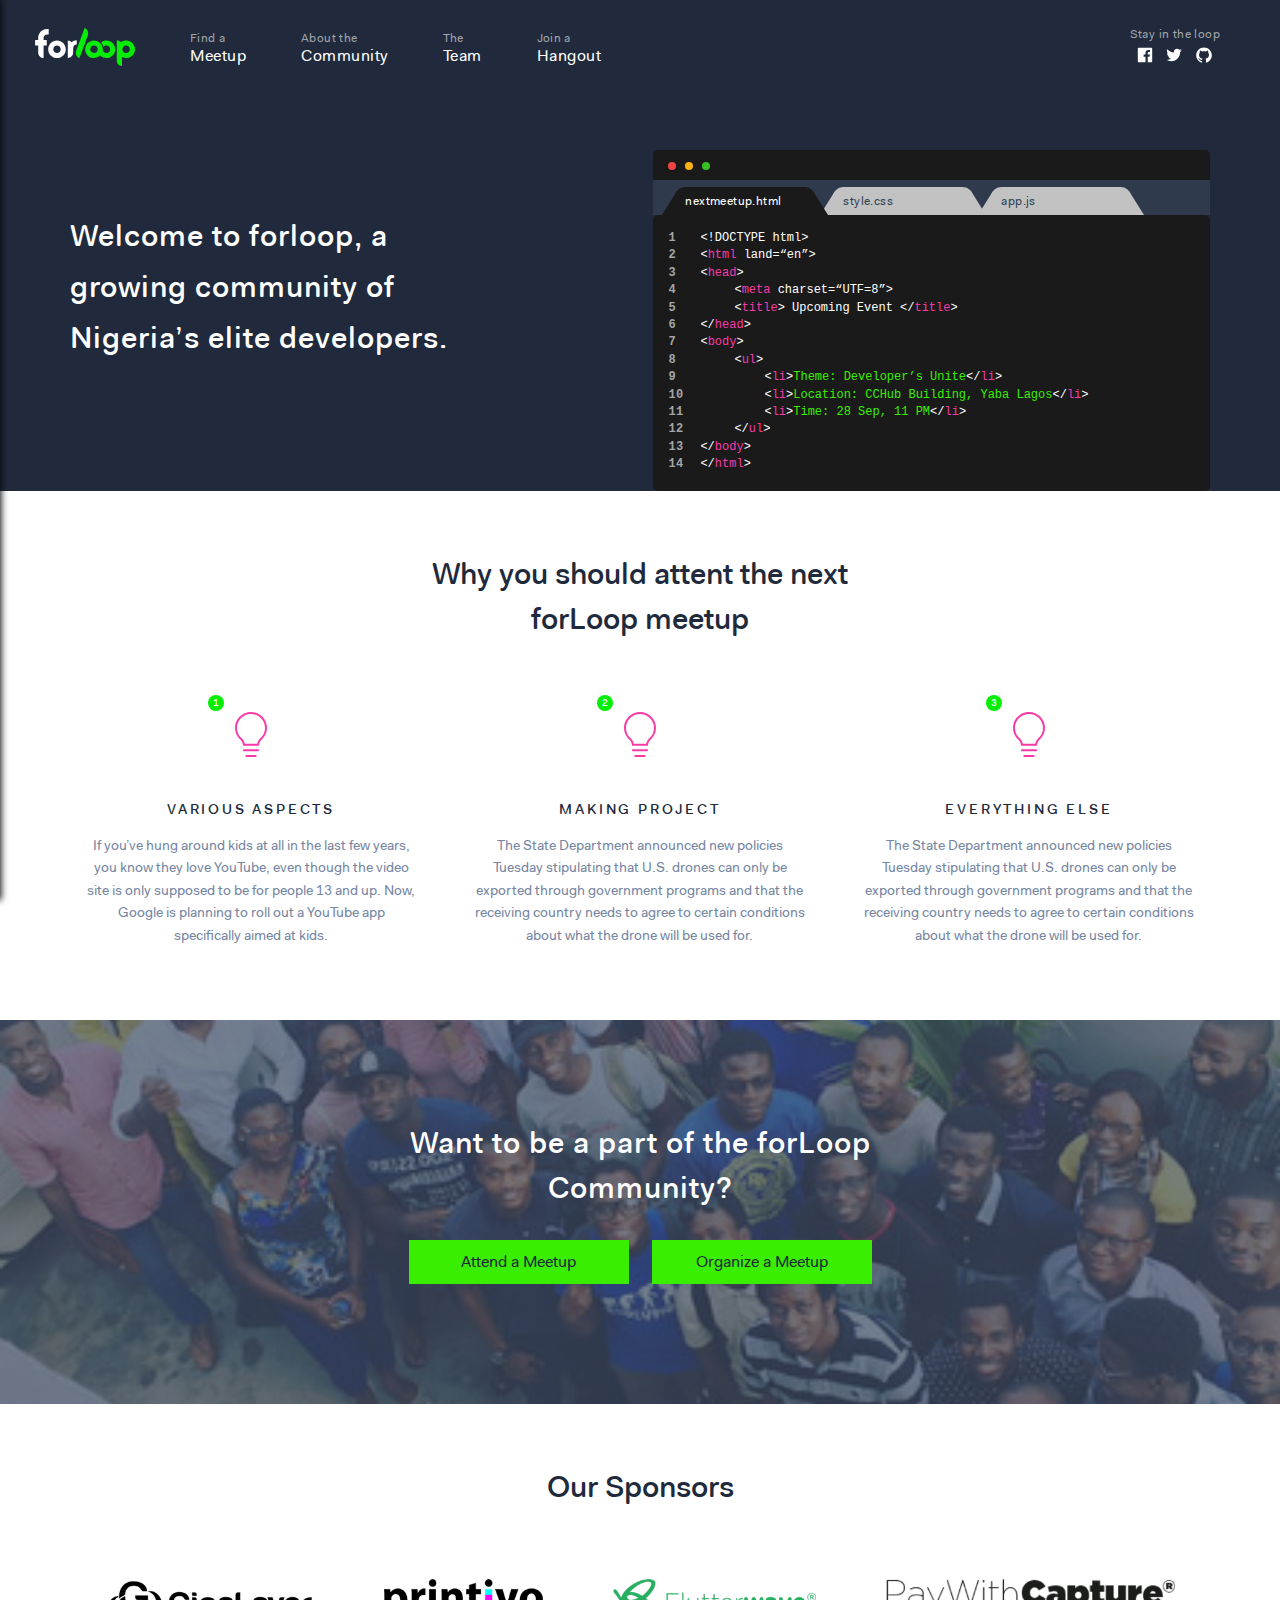
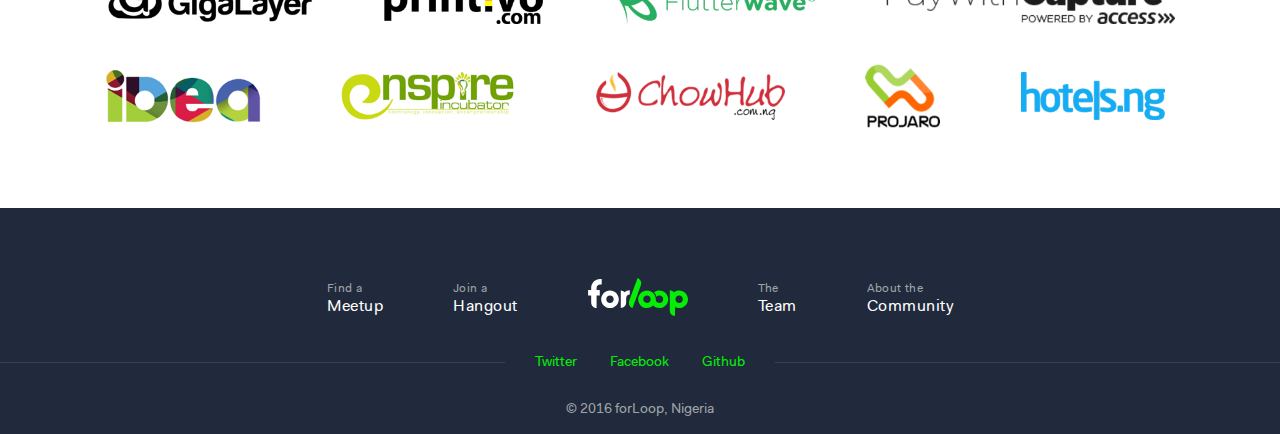
<file: index.html>
<!DOCTYPE html>
<html lang="en">
    <head>
        <meta charset="utf-8">
        <meta http-equiv="X-UA-Compatible" content="IE=edge">
        <meta name="viewport" content="width=device-width, initial-scale=1, shrink-to-fit=no">
        <!-- The above 3 meta tags *must* come first in the head; any other head content must come *after* these tags -->
        <meta name="description" content="">
        <meta name="author" content="">
        <link rel="icon" href="../../favicon.ico">

        <title>ForLoop</title>

        <!-- Custom styles for this template -->
        <link href="stylesheets/css/main.css" rel="stylesheet">

        <!-- HTML5 shim and Respond.js for IE8 support of HTML5 elements and media queries -->
        <!--[if lt IE 9]>
<script src="https://oss.maxcdn.com/html5shiv/3.7.2/html5shiv.min.js"></script>
<script src="https://oss.maxcdn.com/respond/1.4.2/respond.min.js"></script>
<![endif]-->
    </head>

    <body>

        <!-- Mobile Toggle -->
        <div class="mobile-toggle">
            <svg class="icon-navicon-round"><use xlink:href="img/icons.svg#icon-navicon-round"></use></svg>
        </div>
        <div class="mobile-toggle hide">
            <svg class="icon-close-round"><use xlink:href="img/icons.svg#icon-close-round"></use></svg>
        </div>

        <!-- Navigation -->
        <nav class="navbar">
            <div class="navbar__container">
                <!-- Left Navigation Items -->
                <div class="navbar__left">
                    <!-- Brand Logo -->
                    <div class="navbar__item">
                        <a href="index.html" class="navbar__item__link brand-logo">
                            <svg xmlns="http://www.w3.org/2000/svg" width="100px" height="38px" viewBox="0 0 100 38" version="1.1"><g id="Symbols" stroke="none" stroke-width="1" fill="none" fill-rule="evenodd"><g id="header" transform="translate(-80.000000, -31.000000)"><g id="logo"><g transform="translate(80.000000, 31.000000)"><path d="M91.1701497 24.9325137C89.1187284 24.9325137 87.4499112 23.2636 87.4499112 21.2122751 87.4499112 19.1608538 89.1187284 17.4920365 91.1701497 17.4920365 93.2213782 17.4920365 94.8902919 19.1608538 94.8902919 21.2122751 94.8902919 23.2636 93.2213782 24.9325137 91.1701497 24.9325137M91.1701497 12.3904883C89.1866269 12.3904883 87.4354442 13.0563563 85.9602919 14.1654934 84.9538706 12.9602954 83.3299975 12.168468 81.7868503 12.1301787L81.7868503 12.1751228 81.7868503 32.3295898C81.7868503 35.4293868 83.4706168 37.9418234 87.1575812 37.9430772L87.0931548 37.9318893 87.028632 37.9205086 86.9949721 37.9205086 86.9949721 37.6228741 87.0785914 29.0295695C88.2985457 29.6678538 89.6915254 30.0340619 91.1610838 30.0340619 96.0253731 30.0340619 99.9873071 26.0765645 99.9873071 21.2122751 99.9873071 16.3478893 96.0344391 12.3904883 91.1701497 12.3904883" id="path-p" fill="#06ED06"/><path d="M58.9754888 25.0113685C57.9499711 25.0113685 56.9947629 24.6028203 56.2857832 23.8611452 55.6212655 23.1660538 55.2553467 22.2532822 55.2553467 21.2910335 55.2553467 19.2398051 56.9242604 17.5709878 58.9754888 17.5709878 61.0269102 17.5709878 62.6957274 19.2398051 62.6957274 21.2910335 62.6957274 23.3425513 61.0269102 25.0113685 58.9754888 25.0113685M71.4583924 12.470597C69.4448746 12.470597 67.5892401 13.1514142 66.1029 14.2912213 67.2822503 15.6042467 68.1345497 17.2199218 68.5334533 19.0010995 68.5253518 19.0115157 68.518697 19.0280081 68.5105954 19.0384244 69.1913162 18.1531401 70.2603315 17.5909523 71.4608036 17.5909523 73.5122249 17.5909523 75.1811386 19.2798305 75.1811386 21.3311553 75.1811386 23.3825766 73.5123213 25.0915157 71.4609964 25.0915157 70.4353822 25.0915157 69.4802706 24.7630183 68.7711944 24.0214396 68.1948289 23.4184548 67.8440523 22.8407391 67.7609152 22.010333 67.780301 21.772399 67.7973721 21.5338863 67.7973721 21.2910335 67.7973721 16.4268406 63.8399711 12.4693431 58.9754888 12.4693431 54.1111995 12.4693431 50.1537985 16.4268406 50.1537985 21.2910335 50.1537985 23.5726731 51.0218188 25.7374193 52.5980472 27.3863685 54.2789203 29.1445919 56.5437782 30.1129168 58.9754888 30.1129168 61.3659203 30.1129168 63.5341386 29.1537543 65.1245447 27.6044345 66.7993416 29.3200284 69.0474178 30.1133025 71.4505802 30.1133025 76.3150624 30.1133025 80.2776716 26.1560944 80.2776716 21.2917086 80.2776716 16.4274193 76.3227782 12.470597 71.4583924 12.470597" id="path-oo" fill="#06ED06"/><path d="M48.4287046 19.3816878L52.6725523 7.72186041C52.7377503 7.57940863 52.8015015 7.43589594 52.8560904 7.28611421 53.9292528 4.33764213 52.4607553 1.09558629 49.5596386 0.0158654822L47.5904863 5.42613959 47.5302071 5.40424619 41.1732122 22.8699721 41.194334 22.8775914C40.1557959 25.8136218 41.6230396 29.0260685 44.5096893 30.0983629L46.4425777 24.7878147 46.4588772 24.7937944 48.4284152 19.3824594C48.4346843 19.3847741 48.4410497 19.3860279 48.4473188 19.3882462 48.4493442 19.3890178 48.4390244 19.3853528 48.4287046 19.3816878" id="path-l" fill="#06ED06"/><path d="M36.5690299 14.1400604C35.5912533 13.164502 34.335035 12.5457964 32.7918878 12.5025883L32.7918878 29.9370655C35.9746289 29.856436 38.1411112 27.5372787 38.1411112 24.4838726L38.1892381 20.0302533C38.1892381 17.921832 39.6396036 16.444365 41.761431 16.444365L41.761431 12.1483396C39.6396036 12.1483396 37.9457102 12.9061213 36.5690299 14.1400604" id="path-r" fill="#FFFFFF"/><path d="M22.0014117 25.0113492C19.9500868 25.0113492 18.2811731 23.3424355 18.2811731 21.2911107 18.2811731 19.2397858 19.9500868 17.5708721 22.0014117 17.5708721 24.0527365 17.5708721 25.7216503 19.2397858 25.7216503 21.2911107 25.7216503 23.3424355 24.0527365 25.0113492 22.0014117 25.0113492M22.0014117 12.4693239C17.1370259 12.4693239 13.1796249 16.4267249 13.1796249 21.2911107 13.1796249 26.1554 17.1370259 30.1129939 22.0014117 30.1129939 26.8657975 30.1129939 30.8232949 26.1554 30.8232949 21.2911107 30.8232949 16.4267249 26.8657975 12.4693239 22.0014117 12.4693239" id="path-o" fill="#FFFFFF"/><path d="M12.0886777 6.38239898L13.6953832 6.38239898 13.6953832 0.981383756 12.0886777 0.981383756C7.20288071 0.981383756 3.18269289 4.95874924 3.18269289 9.84444975L3.18269289 12.0727543 0.0963984772 12.0727543 0.0963984772 17.3773228 3.18269289 17.3773228 3.18269289 24.4217898C3.18269289 27.5235157 5.88320051 30.1129168 8.58370812 30.1129168L8.58370812 30.0433787 8.65382487 30.1129168C8.64649492 30.0243787 8.58370812 29.9349726 8.58370812 29.8444091L8.58370812 18.8805411 8.58370812 17.3773228 11.7664492 17.3773228 11.7664492 12.0727543 8.58370812 12.0727543 8.58370812 9.70662741C8.58370812 7.92708934 10.309236 6.38239898 12.0886777 6.38239898" id="path-f" fill="#FFFFFF"/></g></g></g></g></svg>
                        </a>
                    </div>
                    <!-- Nav ITEM -->
                    <div class="navbar__item navbar__item--hide--xs">
                        <a href="meetup.html" class="navbar__item__link">
                            <span class="link-caption">Find a</span>
                            <span class="link-text">Meetup</span>
                        </a>
                    </div>
                    <!-- Nav ITEM -->
                    <div class="navbar__item navbar__item--hide--xs">
                        <a href="about.html" class="navbar__item__link">
                            <span class="link-caption">About the</span>
                            <span class="link-text">Community</span>
                        </a>
                    </div>
                    <!-- Nav ITEM -->
                    <div class="navbar__item navbar__item--hide">
                        <a href="" class="navbar__item__link">
                            <span class="link-caption">The</span>
                            <span class="link-text">Team</span>
                        </a>
                    </div>
                    <!-- Nav ITEM -->
                    <div class="navbar__item navbar__item--hide">
                        <a href="" class="navbar__item__link">
                            <span class="link-caption">Join a</span>
                            <span class="link-text">Hangout</span>
                        </a>
                    </div>
                </div>
                <div class="navbar__right navbar__right--hide">
                    <!-- Nav ITEM -->
                    <div class="navbar__item">
                        <div class="navbar__item__link">
                            <span class="link-caption">Stay in the loop</span>
                            <span class="link-text">
                                <a href="" class="social-link social-link--facebook">
                                    <svg class="icon-social-facebook icon-sm"><use xlink:href="img/icons.svg#icon-social-facebook"></use></svg>
                                </a>
                                <a href="" class="social-link social-link--twitter">
                                    <svg class="icon-social-twitter icon-sm"><use xlink:href="img/icons.svg#icon-social-twitter"></use></svg>
                                </a>
                                <a href="" class="social-link social-link--github">
                                    <svg class="icon-social-github icon-sm"><use xlink:href="img/icons.svg#icon-social-github"></use></svg>
                                </a>
                            </span>
                        </div>
                    </div>
                </div>
            </div>
        </nav>

        <nav class="sidebar-nav">
            <div class="sidebar-nav__container">
                <div class="navbar__item">
                    <a href="index.html" class="navbar__item__link brand-logo">
                        <svg xmlns="http://www.w3.org/2000/svg" width="100px" height="38px" viewBox="0 0 100 38" version="1.1"><g id="Symbols" stroke="none" stroke-width="1" fill="none" fill-rule="evenodd"><g id="header" transform="translate(-80.000000, -31.000000)"><g id="logo"><g transform="translate(80.000000, 31.000000)"><path d="M91.1701497 24.9325137C89.1187284 24.9325137 87.4499112 23.2636 87.4499112 21.2122751 87.4499112 19.1608538 89.1187284 17.4920365 91.1701497 17.4920365 93.2213782 17.4920365 94.8902919 19.1608538 94.8902919 21.2122751 94.8902919 23.2636 93.2213782 24.9325137 91.1701497 24.9325137M91.1701497 12.3904883C89.1866269 12.3904883 87.4354442 13.0563563 85.9602919 14.1654934 84.9538706 12.9602954 83.3299975 12.168468 81.7868503 12.1301787L81.7868503 12.1751228 81.7868503 32.3295898C81.7868503 35.4293868 83.4706168 37.9418234 87.1575812 37.9430772L87.0931548 37.9318893 87.028632 37.9205086 86.9949721 37.9205086 86.9949721 37.6228741 87.0785914 29.0295695C88.2985457 29.6678538 89.6915254 30.0340619 91.1610838 30.0340619 96.0253731 30.0340619 99.9873071 26.0765645 99.9873071 21.2122751 99.9873071 16.3478893 96.0344391 12.3904883 91.1701497 12.3904883" id="path-p" fill="#06ED06"/><path d="M58.9754888 25.0113685C57.9499711 25.0113685 56.9947629 24.6028203 56.2857832 23.8611452 55.6212655 23.1660538 55.2553467 22.2532822 55.2553467 21.2910335 55.2553467 19.2398051 56.9242604 17.5709878 58.9754888 17.5709878 61.0269102 17.5709878 62.6957274 19.2398051 62.6957274 21.2910335 62.6957274 23.3425513 61.0269102 25.0113685 58.9754888 25.0113685M71.4583924 12.470597C69.4448746 12.470597 67.5892401 13.1514142 66.1029 14.2912213 67.2822503 15.6042467 68.1345497 17.2199218 68.5334533 19.0010995 68.5253518 19.0115157 68.518697 19.0280081 68.5105954 19.0384244 69.1913162 18.1531401 70.2603315 17.5909523 71.4608036 17.5909523 73.5122249 17.5909523 75.1811386 19.2798305 75.1811386 21.3311553 75.1811386 23.3825766 73.5123213 25.0915157 71.4609964 25.0915157 70.4353822 25.0915157 69.4802706 24.7630183 68.7711944 24.0214396 68.1948289 23.4184548 67.8440523 22.8407391 67.7609152 22.010333 67.780301 21.772399 67.7973721 21.5338863 67.7973721 21.2910335 67.7973721 16.4268406 63.8399711 12.4693431 58.9754888 12.4693431 54.1111995 12.4693431 50.1537985 16.4268406 50.1537985 21.2910335 50.1537985 23.5726731 51.0218188 25.7374193 52.5980472 27.3863685 54.2789203 29.1445919 56.5437782 30.1129168 58.9754888 30.1129168 61.3659203 30.1129168 63.5341386 29.1537543 65.1245447 27.6044345 66.7993416 29.3200284 69.0474178 30.1133025 71.4505802 30.1133025 76.3150624 30.1133025 80.2776716 26.1560944 80.2776716 21.2917086 80.2776716 16.4274193 76.3227782 12.470597 71.4583924 12.470597" id="path-oo" fill="#06ED06"/><path d="M48.4287046 19.3816878L52.6725523 7.72186041C52.7377503 7.57940863 52.8015015 7.43589594 52.8560904 7.28611421 53.9292528 4.33764213 52.4607553 1.09558629 49.5596386 0.0158654822L47.5904863 5.42613959 47.5302071 5.40424619 41.1732122 22.8699721 41.194334 22.8775914C40.1557959 25.8136218 41.6230396 29.0260685 44.5096893 30.0983629L46.4425777 24.7878147 46.4588772 24.7937944 48.4284152 19.3824594C48.4346843 19.3847741 48.4410497 19.3860279 48.4473188 19.3882462 48.4493442 19.3890178 48.4390244 19.3853528 48.4287046 19.3816878" id="path-l" fill="#06ED06"/><path d="M36.5690299 14.1400604C35.5912533 13.164502 34.335035 12.5457964 32.7918878 12.5025883L32.7918878 29.9370655C35.9746289 29.856436 38.1411112 27.5372787 38.1411112 24.4838726L38.1892381 20.0302533C38.1892381 17.921832 39.6396036 16.444365 41.761431 16.444365L41.761431 12.1483396C39.6396036 12.1483396 37.9457102 12.9061213 36.5690299 14.1400604" id="path-r" fill="#FFFFFF"/><path d="M22.0014117 25.0113492C19.9500868 25.0113492 18.2811731 23.3424355 18.2811731 21.2911107 18.2811731 19.2397858 19.9500868 17.5708721 22.0014117 17.5708721 24.0527365 17.5708721 25.7216503 19.2397858 25.7216503 21.2911107 25.7216503 23.3424355 24.0527365 25.0113492 22.0014117 25.0113492M22.0014117 12.4693239C17.1370259 12.4693239 13.1796249 16.4267249 13.1796249 21.2911107 13.1796249 26.1554 17.1370259 30.1129939 22.0014117 30.1129939 26.8657975 30.1129939 30.8232949 26.1554 30.8232949 21.2911107 30.8232949 16.4267249 26.8657975 12.4693239 22.0014117 12.4693239" id="path-o" fill="#FFFFFF"/><path d="M12.0886777 6.38239898L13.6953832 6.38239898 13.6953832 0.981383756 12.0886777 0.981383756C7.20288071 0.981383756 3.18269289 4.95874924 3.18269289 9.84444975L3.18269289 12.0727543 0.0963984772 12.0727543 0.0963984772 17.3773228 3.18269289 17.3773228 3.18269289 24.4217898C3.18269289 27.5235157 5.88320051 30.1129168 8.58370812 30.1129168L8.58370812 30.0433787 8.65382487 30.1129168C8.64649492 30.0243787 8.58370812 29.9349726 8.58370812 29.8444091L8.58370812 18.8805411 8.58370812 17.3773228 11.7664492 17.3773228 11.7664492 12.0727543 8.58370812 12.0727543 8.58370812 9.70662741C8.58370812 7.92708934 10.309236 6.38239898 12.0886777 6.38239898" id="path-f" fill="#FFFFFF"/></g></g></g></g></svg>
                    </a>
                </div>
                <!-- Nav ITEM -->
                <div class="sidebar-nav__item">
                    <a href="meetup.html" class="navbar__item__link">
                        <span class="link-caption">Find a</span>
                        <span class="link-text">Meetup</span>
                    </a>
                </div>
                <!-- Nav ITEM -->
                <div class="sidebar-nav__item">
                    <a href="about.html" class="navbar__item__link">
                        <span class="link-caption">About the</span>
                        <span class="link-text">Community</span>
                    </a>
                </div>
                <!-- Nav ITEM -->
                <div class="sidebar-nav__item">
                    <a href="" class="navbar__item__link">
                        <span class="link-caption">The</span>
                        <span class="link-text">Team</span>
                    </a>
                </div>
                <!-- Nav ITEM -->
                <div class="sidebar-nav__item">
                    <a href="" class="navbar__item__link">
                        <span class="link-caption">Join a</span>
                        <span class="link-text">Hangout</span>
                    </a>
                </div>
                <!-- Nav ITEM -->
                <div class="sidebar-nav__item">
                    <div class="navbar__item__link">
                        <span class="link-caption">Stay in the loop</span>
                        <span class="link-text">
                            <a href="" class="social-link social-link--facebook">
                                <svg class="icon-social-facebook icon-sm"><use xlink:href="img/icons.svg#icon-social-facebook"></use></svg>
                            </a>
                            <a href="" class="social-link social-link--twitter">
                                <svg class="icon-social-twitter icon-sm"><use xlink:href="img/icons.svg#icon-social-twitter"></use></svg>
                            </a>
                            <a href="" class="social-link social-link--github">
                                <svg class="icon-social-github icon-sm"><use xlink:href="img/icons.svg#icon-social-github"></use></svg>
                            </a>
                        </span>
                    </div>
                </div>
            </div>
        </nav>


        <!-- Hero -->
        <section class="hero hero--1">
            <div class="container">
                <!-- Grid container -->
                <div class="outer-container">
                    <div class="hero__left">
                        <h1 class="hero__title hero__title--1">Welcome to forloop, a growing community of Nigeria’s elite developers.</h1>
                    </div>
                    <div class="hero__right">
                        <!-- Text EDITOR -->

                        <div class="text-editor">
                            <!-- Text Editor Header -->
                            <div class="text-editor__header">
                                <div class="text-editor__header__item text-editor__header__item--close"></div>
                                <div class="text-editor__header__item text-editor__header__item--minimize"></div>
                                <div class="text-editor__header__item text-editor__header__item--full-screen"></div>
                            </div>
                            <!-- Text Editor Tab Tile -->
                            <div class="text-editor__tile">
                                <div class="text-editor__tile__item active">nextmeetup.html</div>
                                <div class="text-editor__tile__item">style.css</div>
                                <div class="text-editor__tile__item">app.js</div>
                            </div>
                            <div class="text-editor__body">

                                <!-- Text Editor Code Content -->
                                <code class="code">
                                    <div class="block">
                                        <span class="line-number">1</span>&lt;!DOCTYPE html&gt;
                                    </div>
                                    <div class="block">
                                        <span class="line-number">2</span>&lt;<span class="tag">html</span> land=“en”&gt;
                                    </div>
                                    <div class="block">
                                        <span class="line-number">3</span>&lt;<span class="tag">head</span>&gt;
                                    </div>
                                    <div class="block">
                                        <span class="line-number block__indent-1">4</span>&lt;<span class="tag">meta</span> charset=“UTF=8”&gt;
                                    </div>
                                    <div class="block">
                                        <span class="line-number block__indent-1">5</span>&lt;<span class="tag">title</span>&gt; Upcoming Event &lt;/<span class="tag">title</span>&gt;
                                    </div>
                                    <div class="block">
                                        <span class="line-number">6</span>&lt;/<span class="tag">head</span>&gt;
                                    </div>
                                    <div class="block">
                                        <span class="line-number">7</span>&lt;<span class="tag">body</span>&gt;
                                    </div>
                                    <div class="block">
                                        <span class="line-number block__indent-1">8</span>&lt;<span class="tag">ul</span>&gt;
                                    </div>
                                    <div class="block">
                                        <span class="line-number block__indent-2">9</span>&lt;<span class="tag">li</span>&gt;<span class="context">Theme: Developer’s Unite</span>&lt;/<span class="tag">li</span>&gt;
                                    </div>
                                    <div class="block">
                                        <span class="line-number block__indent-2">10</span>&lt;<span class="tag">li</span>&gt;<span class="context">Location: CCHub Building, Yaba Lagos</span>&lt;/<span class="tag">li</span>&gt;
                                    </div>
                                    <div class="block">
                                        <span class="line-number block__indent-2">11</span>&lt;<span class="tag">li</span>&gt;<span class="context">Time: 28 Sep, 11 PM</span>&lt;/<span class="tag">li</span>&gt;
                                    </div>
                                    <div class="block">
                                        <span class="line-number block__indent-1">12</span>&lt;/<span class="tag">ul</span>&gt;
                                    </div>
                                    <div class="block">
                                        <span class="line-number">13</span>&lt;/<span class="tag">body</span>&gt;
                                    </div>
                                    <div class="block">
                                        <span class="line-number">14</span>&lt;/<span class="tag">html</span>&gt;
                                    </div>
                                </code>

                            </div>
                        </div>

                    </div>
                </div>
            </div>
        </section>

        <!-- Section -->
        <section class="reasons">
            <div class="container">
                <h2 class="section__title">Why you should attent the next <br class="title-break"> forLoop meetup</h2>
                <!-- Grid container -->
                <div class="outer-container">
                    <!-- Reason item -->
                    <div class="reasons__item">
                        <div class="reasons__item__number">
                            <div class="reasons__item__value">1</div>
                        </div>
                        <div class="reasons__item__icon">
                            <svg xmlns="http://www.w3.org/2000/svg" width="32px" height="46px" viewBox="0 0 32 46" version="1.1"><g stroke="none" stroke-width="1" fill="none" fill-rule="evenodd"><g transform="translate(-620.000000, -711.000000)" fill="#F63BA8"><g transform="translate(480.000000, 692.000000)"><g transform="translate(139.000000, 19.000000)"><path d="M27.231 28.088C25.816 29.58 25.247 31.519 25.021 32.889L24.882 33.72 9.118 33.711 8.979 32.883C8.752 31.526 8.186 29.598 6.783 28.114L6.718 28.039C3.066 24.974 0.999 20.561 0.999 15.88 0.999 7.125 8.175 0.002 16.995 0.002 25.821 0.002 33.001 7.125 33.001 15.88 33.001 20.58 30.899 25.026 27.231 28.088L27.231 28.088ZM16.995 1.986C9.277 1.986 2.998 8.219 2.998 15.88 2.998 20.004 4.832 23.892 8.031 26.546 8.125 26.613 8.211 26.71 8.278 26.797 9.72 28.341 10.433 30.212 10.785 31.729L23.213 31.735C23.572 30.176 24.311 28.249 25.824 26.678L25.905 26.602C29.144 23.918 31.002 20.01 31.002 15.88 31.002 8.219 24.719 1.986 16.995 1.986L16.995 1.986ZM10.004 37.25L23.996 37.25C24.548 37.25 24.995 37.694 24.995 38.242 24.995 38.789 24.548 39.233 23.996 39.233L10.004 39.233C9.453 39.233 9.005 38.789 9.005 38.242 9.005 37.694 9.453 37.25 10.004 37.25L10.004 37.25ZM12.37 43.035L21.63 43.035C22.182 43.035 22.629 43.479 22.629 44.027 22.629 44.575 22.182 45.019 21.63 45.019L12.37 45.019C11.819 45.019 11.371 44.575 11.371 44.027 11.371 43.479 11.819 43.035 12.37 43.035L12.37 43.035Z"/></g></g></g></g></svg>
                        </div>
                        <h3 class="reasons__item__title">Various Aspects</h3>
                        <p class="reasons__item__content">If you’ve hung around kids at all in the last few years, you know they love YouTube, even though the video site is only supposed to be for people 13 and up. Now, Google is planning to roll out a YouTube app specifically aimed at kids.</p>
                    </div>
                    <!-- Reason item -->
                    <div class="reasons__item">
                        <div class="reasons__item__number">
                            <div class="reasons__item__value">2</div>
                        </div>
                        <div class="reasons__item__icon">
                            <svg xmlns="http://www.w3.org/2000/svg" width="32px" height="46px" viewBox="0 0 32 46" version="1.1"><g stroke="none" stroke-width="1" fill="none" fill-rule="evenodd"><g transform="translate(-620.000000, -711.000000)" fill="#F63BA8"><g transform="translate(480.000000, 692.000000)"><g transform="translate(139.000000, 19.000000)"><path d="M27.231 28.088C25.816 29.58 25.247 31.519 25.021 32.889L24.882 33.72 9.118 33.711 8.979 32.883C8.752 31.526 8.186 29.598 6.783 28.114L6.718 28.039C3.066 24.974 0.999 20.561 0.999 15.88 0.999 7.125 8.175 0.002 16.995 0.002 25.821 0.002 33.001 7.125 33.001 15.88 33.001 20.58 30.899 25.026 27.231 28.088L27.231 28.088ZM16.995 1.986C9.277 1.986 2.998 8.219 2.998 15.88 2.998 20.004 4.832 23.892 8.031 26.546 8.125 26.613 8.211 26.71 8.278 26.797 9.72 28.341 10.433 30.212 10.785 31.729L23.213 31.735C23.572 30.176 24.311 28.249 25.824 26.678L25.905 26.602C29.144 23.918 31.002 20.01 31.002 15.88 31.002 8.219 24.719 1.986 16.995 1.986L16.995 1.986ZM10.004 37.25L23.996 37.25C24.548 37.25 24.995 37.694 24.995 38.242 24.995 38.789 24.548 39.233 23.996 39.233L10.004 39.233C9.453 39.233 9.005 38.789 9.005 38.242 9.005 37.694 9.453 37.25 10.004 37.25L10.004 37.25ZM12.37 43.035L21.63 43.035C22.182 43.035 22.629 43.479 22.629 44.027 22.629 44.575 22.182 45.019 21.63 45.019L12.37 45.019C11.819 45.019 11.371 44.575 11.371 44.027 11.371 43.479 11.819 43.035 12.37 43.035L12.37 43.035Z"/></g></g></g></g></svg>
                        </div>
                        <h3 class="reasons__item__title">Making Project</h3>
                        <p class="reasons__item__content">The State Department announced new policies Tuesday stipulating that U.S. drones can only be exported through government programs and that the receiving country needs to agree to certain conditions about what the drone will be used for.</p>
                    </div>
                    <!-- Reason item -->
                    <div class="reasons__item">
                        <div class="reasons__item__number">
                            <div class="reasons__item__value">3</div>
                        </div>
                        <div class="reasons__item__icon">
                            <svg xmlns="http://www.w3.org/2000/svg" width="32px" height="46px" viewBox="0 0 32 46" version="1.1"><g stroke="none" stroke-width="1" fill="none" fill-rule="evenodd"><g transform="translate(-620.000000, -711.000000)" fill="#F63BA8"><g transform="translate(480.000000, 692.000000)"><g transform="translate(139.000000, 19.000000)"><path d="M27.231 28.088C25.816 29.58 25.247 31.519 25.021 32.889L24.882 33.72 9.118 33.711 8.979 32.883C8.752 31.526 8.186 29.598 6.783 28.114L6.718 28.039C3.066 24.974 0.999 20.561 0.999 15.88 0.999 7.125 8.175 0.002 16.995 0.002 25.821 0.002 33.001 7.125 33.001 15.88 33.001 20.58 30.899 25.026 27.231 28.088L27.231 28.088ZM16.995 1.986C9.277 1.986 2.998 8.219 2.998 15.88 2.998 20.004 4.832 23.892 8.031 26.546 8.125 26.613 8.211 26.71 8.278 26.797 9.72 28.341 10.433 30.212 10.785 31.729L23.213 31.735C23.572 30.176 24.311 28.249 25.824 26.678L25.905 26.602C29.144 23.918 31.002 20.01 31.002 15.88 31.002 8.219 24.719 1.986 16.995 1.986L16.995 1.986ZM10.004 37.25L23.996 37.25C24.548 37.25 24.995 37.694 24.995 38.242 24.995 38.789 24.548 39.233 23.996 39.233L10.004 39.233C9.453 39.233 9.005 38.789 9.005 38.242 9.005 37.694 9.453 37.25 10.004 37.25L10.004 37.25ZM12.37 43.035L21.63 43.035C22.182 43.035 22.629 43.479 22.629 44.027 22.629 44.575 22.182 45.019 21.63 45.019L12.37 45.019C11.819 45.019 11.371 44.575 11.371 44.027 11.371 43.479 11.819 43.035 12.37 43.035L12.37 43.035Z"/></g></g></g></g></svg>
                        </div>
                        <h3 class="reasons__item__title">Everything Else</h3>
                        <p class="reasons__item__content">The State Department announced new policies Tuesday stipulating that U.S. drones can only be exported through government programs and that the receiving country needs to agree to certain conditions about what the drone will be used for.</p>
                    </div>
                </div>
            </div>
        </section>

        <!-- Jumbotron -->
        <section class="jumbotron jumbotron--overlay" style="background-image: url('img/forloop-2.jpg');">
            <div class="container overlay-fix">
                <h4 class="jumbotron__title">Want to be a part of the forLoop Community?</h4>
                <div class="jumbotron__action">
                    <a href="" class="btn btn--primary jumbotron__btn">Attend a Meetup</a>
                    <a href="" class="btn btn--primary jumbotron__btn">Organize a Meetup</a>
                </div>
            </div>
        </section>

        <!-- Sponsors Section -->
        <section class="sponsors">
            <div class="container">
                <h5 class="sponsors__title">Our Sponsors</h5>
                <div class="sponsors__list">
                    <div class="sponsors__list__row sponsors__list__row--1">
                        <div class="sponsors__list__item">
                            <a href="" class="sponsors__list__link sponsors__list__link--gigalayer  ">
                                <img src="img/gigalayer.png" alt="" class="sponsors-image__responsive">
                            </a>
                        </div>

                        <div class="sponsors__list__item">
                            <a href="" class="sponsors__list__link sponsors__list__link--printivo  ">
                                <img src="img/printivo.png" alt="" class="sponsors-image__responsive">
                            </a>
                        </div>

                        <div class="sponsors__list__item">
                            <a href="" class="sponsors__list__link sponsors__list__link--flutterwave  ">
                                <img src="img/flutterwave.png" alt="" class="sponsors-image__responsive">
                            </a>
                        </div>

                        <div class="sponsors__list__item">
                            <a href="" class="sponsors__list__link sponsors__list__link--capture  ">
                                <img src="img/paywithcapture.png" alt="" class="sponsors-image__responsive">
                            </a>
                        </div>
                    </div>

                    <div class="sponsors__list__row sponsors__list__row--2">
                        <div class="sponsors__list__item">
                            <a href="" class="sponsors__list__link sponsors__list__link--idea  ">
                                <img src="img/idea.png" alt="" class="sponsors-image__responsive">
                            </a>
                        </div>
                        <div class="sponsors__list__item">
                            <a href="" class="sponsors__list__link sponsors__list__link--enspire  ">
                                <img src="img/enspire.png" alt="" class="sponsors-image__responsive">
                            </a>
                        </div>
                        <div class="sponsors__list__item">
                            <a href="" class="sponsors__list__link sponsors__list__link--chowhub  ">
                                <img src="img/chowhub.png" alt="" class="sponsors-image__responsive">
                            </a>
                        </div>
                        <div class="sponsors__list__item">
                            <a href="" class="sponsors__list__link sponsors__list__link--projaro  ">
                                <img src="img/projaro.png" alt="" class="sponsors-image__responsive">
                            </a>
                        </div>
                        <div class="sponsors__list__item">
                            <a href="" class="sponsors__list__link sponsors__list__link--hotelsng  ">
                                <img src="img/hotelsng.png" alt="" class="sponsors-image__responsive">
                            </a>
                        </div>
                    </div>
                </div>
            </div>
        </section>


        <!-- Footer -->
        <footer class="footer">
            <div class="container">
                <!-- Footer Nav -->
                <div class="footer__nav hidden--xxs">
                    <!-- Footer Nav item -->
                    <div class="footer__nav__item">
                        <a href="" class="footer__nav__item__link">
                            <span class="link-caption">Find a</span>
                            <span class="link-text">Meetup</span>
                        </a>
                    </div>
                    <!-- Footer Nav item -->
                    <div class="footer__nav__item">
                        <a href="" class="footer__nav__item__link">
                            <span class="link-caption">Join a</span>
                            <span class="link-text">Hangout</span>
                        </a>
                    </div>
                    <!-- Footer Nav item -->
                    <div class="footer__nav__item">
                        <a href="" class="footer__nav__item__link brand-logo">
                            <svg xmlns="http://www.w3.org/2000/svg" width="100px" height="38px" viewBox="0 0 100 38" version="1.1"><g id="Symbols" stroke="none" stroke-width="1" fill="none" fill-rule="evenodd"><g id="header" transform="translate(-80.000000, -31.000000)"><g id="logo"><g transform="translate(80.000000, 31.000000)"><path d="M91.1701497 24.9325137C89.1187284 24.9325137 87.4499112 23.2636 87.4499112 21.2122751 87.4499112 19.1608538 89.1187284 17.4920365 91.1701497 17.4920365 93.2213782 17.4920365 94.8902919 19.1608538 94.8902919 21.2122751 94.8902919 23.2636 93.2213782 24.9325137 91.1701497 24.9325137M91.1701497 12.3904883C89.1866269 12.3904883 87.4354442 13.0563563 85.9602919 14.1654934 84.9538706 12.9602954 83.3299975 12.168468 81.7868503 12.1301787L81.7868503 12.1751228 81.7868503 32.3295898C81.7868503 35.4293868 83.4706168 37.9418234 87.1575812 37.9430772L87.0931548 37.9318893 87.028632 37.9205086 86.9949721 37.9205086 86.9949721 37.6228741 87.0785914 29.0295695C88.2985457 29.6678538 89.6915254 30.0340619 91.1610838 30.0340619 96.0253731 30.0340619 99.9873071 26.0765645 99.9873071 21.2122751 99.9873071 16.3478893 96.0344391 12.3904883 91.1701497 12.3904883" id="path-p" fill="#06ED06"/><path d="M58.9754888 25.0113685C57.9499711 25.0113685 56.9947629 24.6028203 56.2857832 23.8611452 55.6212655 23.1660538 55.2553467 22.2532822 55.2553467 21.2910335 55.2553467 19.2398051 56.9242604 17.5709878 58.9754888 17.5709878 61.0269102 17.5709878 62.6957274 19.2398051 62.6957274 21.2910335 62.6957274 23.3425513 61.0269102 25.0113685 58.9754888 25.0113685M71.4583924 12.470597C69.4448746 12.470597 67.5892401 13.1514142 66.1029 14.2912213 67.2822503 15.6042467 68.1345497 17.2199218 68.5334533 19.0010995 68.5253518 19.0115157 68.518697 19.0280081 68.5105954 19.0384244 69.1913162 18.1531401 70.2603315 17.5909523 71.4608036 17.5909523 73.5122249 17.5909523 75.1811386 19.2798305 75.1811386 21.3311553 75.1811386 23.3825766 73.5123213 25.0915157 71.4609964 25.0915157 70.4353822 25.0915157 69.4802706 24.7630183 68.7711944 24.0214396 68.1948289 23.4184548 67.8440523 22.8407391 67.7609152 22.010333 67.780301 21.772399 67.7973721 21.5338863 67.7973721 21.2910335 67.7973721 16.4268406 63.8399711 12.4693431 58.9754888 12.4693431 54.1111995 12.4693431 50.1537985 16.4268406 50.1537985 21.2910335 50.1537985 23.5726731 51.0218188 25.7374193 52.5980472 27.3863685 54.2789203 29.1445919 56.5437782 30.1129168 58.9754888 30.1129168 61.3659203 30.1129168 63.5341386 29.1537543 65.1245447 27.6044345 66.7993416 29.3200284 69.0474178 30.1133025 71.4505802 30.1133025 76.3150624 30.1133025 80.2776716 26.1560944 80.2776716 21.2917086 80.2776716 16.4274193 76.3227782 12.470597 71.4583924 12.470597" id="path-oo" fill="#06ED06"/><path d="M48.4287046 19.3816878L52.6725523 7.72186041C52.7377503 7.57940863 52.8015015 7.43589594 52.8560904 7.28611421 53.9292528 4.33764213 52.4607553 1.09558629 49.5596386 0.0158654822L47.5904863 5.42613959 47.5302071 5.40424619 41.1732122 22.8699721 41.194334 22.8775914C40.1557959 25.8136218 41.6230396 29.0260685 44.5096893 30.0983629L46.4425777 24.7878147 46.4588772 24.7937944 48.4284152 19.3824594C48.4346843 19.3847741 48.4410497 19.3860279 48.4473188 19.3882462 48.4493442 19.3890178 48.4390244 19.3853528 48.4287046 19.3816878" id="path-l" fill="#06ED06"/><path d="M36.5690299 14.1400604C35.5912533 13.164502 34.335035 12.5457964 32.7918878 12.5025883L32.7918878 29.9370655C35.9746289 29.856436 38.1411112 27.5372787 38.1411112 24.4838726L38.1892381 20.0302533C38.1892381 17.921832 39.6396036 16.444365 41.761431 16.444365L41.761431 12.1483396C39.6396036 12.1483396 37.9457102 12.9061213 36.5690299 14.1400604" id="path-r" fill="#FFFFFF"/><path d="M22.0014117 25.0113492C19.9500868 25.0113492 18.2811731 23.3424355 18.2811731 21.2911107 18.2811731 19.2397858 19.9500868 17.5708721 22.0014117 17.5708721 24.0527365 17.5708721 25.7216503 19.2397858 25.7216503 21.2911107 25.7216503 23.3424355 24.0527365 25.0113492 22.0014117 25.0113492M22.0014117 12.4693239C17.1370259 12.4693239 13.1796249 16.4267249 13.1796249 21.2911107 13.1796249 26.1554 17.1370259 30.1129939 22.0014117 30.1129939 26.8657975 30.1129939 30.8232949 26.1554 30.8232949 21.2911107 30.8232949 16.4267249 26.8657975 12.4693239 22.0014117 12.4693239" id="path-o" fill="#FFFFFF"/><path d="M12.0886777 6.38239898L13.6953832 6.38239898 13.6953832 0.981383756 12.0886777 0.981383756C7.20288071 0.981383756 3.18269289 4.95874924 3.18269289 9.84444975L3.18269289 12.0727543 0.0963984772 12.0727543 0.0963984772 17.3773228 3.18269289 17.3773228 3.18269289 24.4217898C3.18269289 27.5235157 5.88320051 30.1129168 8.58370812 30.1129168L8.58370812 30.0433787 8.65382487 30.1129168C8.64649492 30.0243787 8.58370812 29.9349726 8.58370812 29.8444091L8.58370812 18.8805411 8.58370812 17.3773228 11.7664492 17.3773228 11.7664492 12.0727543 8.58370812 12.0727543 8.58370812 9.70662741C8.58370812 7.92708934 10.309236 6.38239898 12.0886777 6.38239898" id="path-f" fill="#FFFFFF"/></g></g></g></g></svg>
                        </a>
                    </div>
                    <!-- Footer Nav item -->
                    <div class="footer__nav__item">
                        <a href="" class="footer__nav__item__link">
                            <span class="link-caption">The</span>
                            <span class="link-text">Team</span>
                        </a>
                    </div>
                    <!-- Footer Nav item -->
                    <div class="footer__nav__item">
                        <a href="" class="footer__nav__item__link">
                            <span class="link-caption">About the</span>
                            <span class="link-text">Community</span>
                        </a>
                    </div>
                </div>
            </div>

            <div class="footer-social__section">
                <hr class="line-through">
                <div class="footer-social__content">
                    <div class="footer-social__content__placeholder">
                        <a href="" class="footer-links">Twitter</a>
                        <a href="" class="footer-links">Facebook</a>
                        <a href="" class="footer-links">Github</a>
                    </div>
                </div>
            </div>

            <p class="trademark"> © 2016 forLoop, Nigeria</p>
        </footer>


        <script src="https://ajax.googleapis.com/ajax/libs/jquery/3.1.1/jquery.min.js"></script>
        <script src="js/app.min.js"></script>

    </body>
</html>
</file>
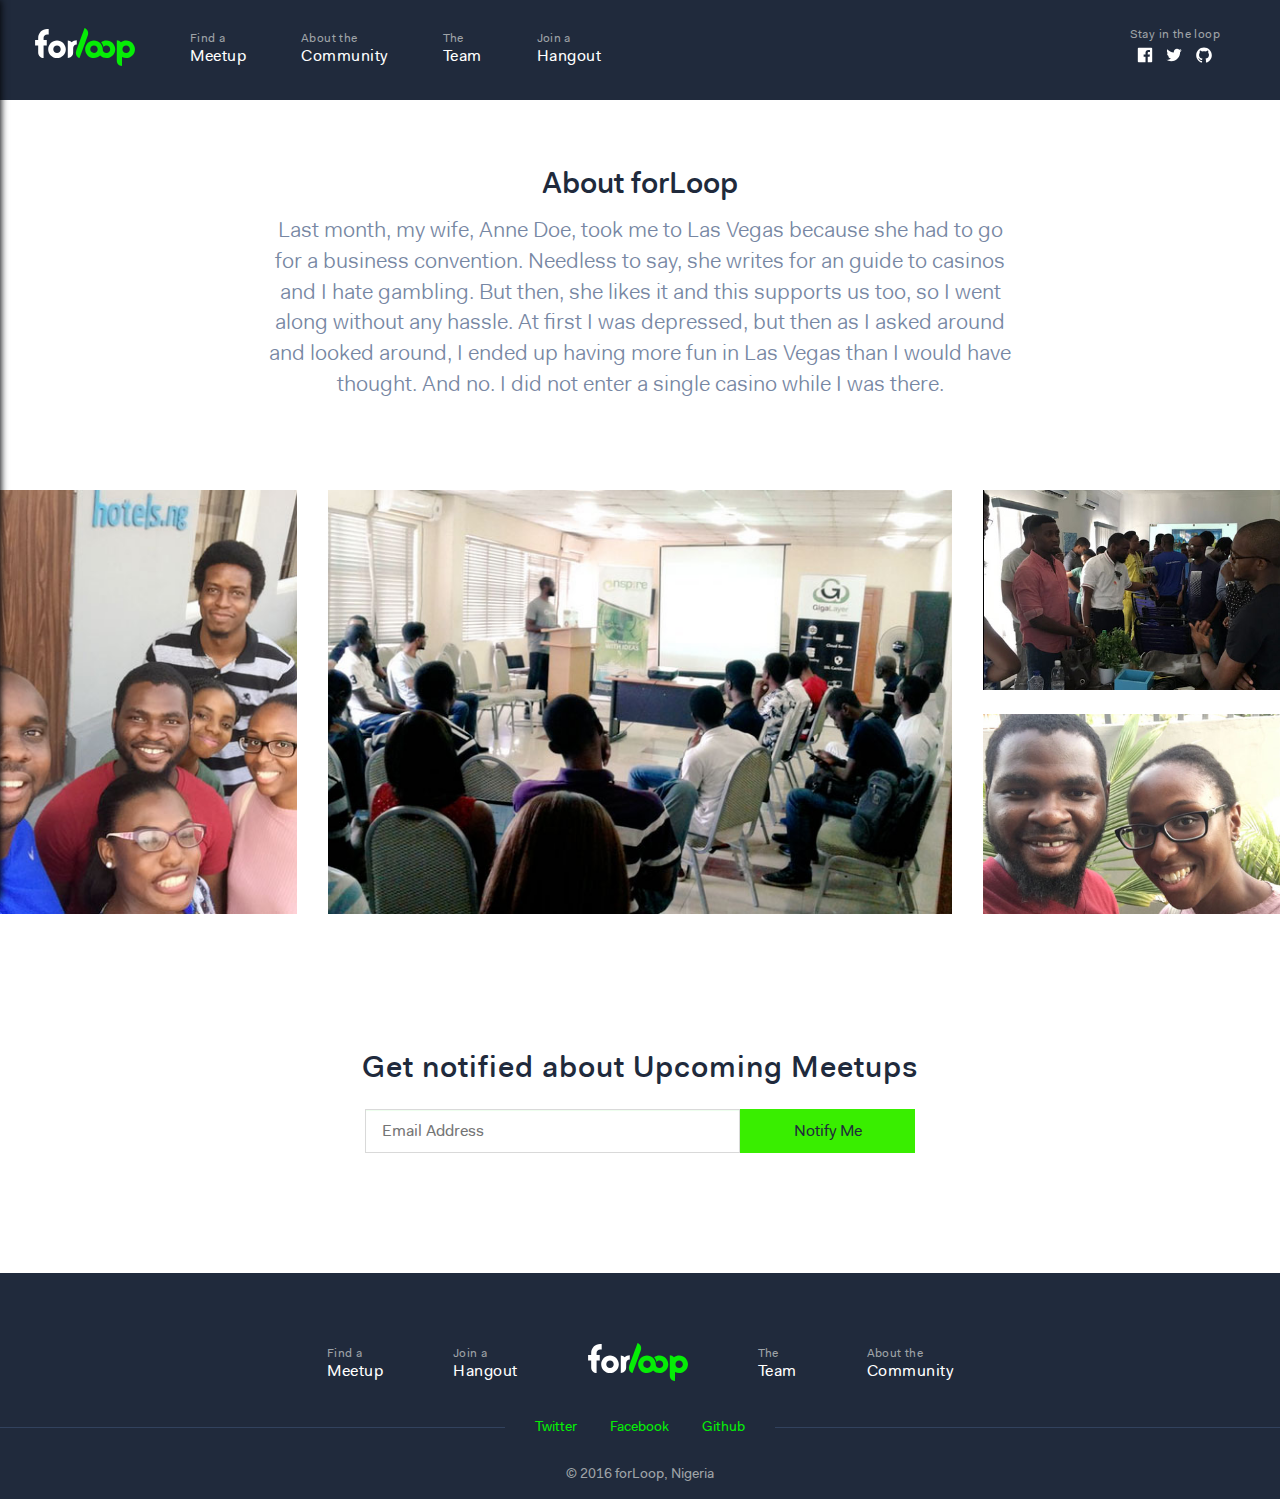
<file: about.html>
<!DOCTYPE html>
<html lang="en">
    <head>
        <meta charset="utf-8">
        <meta http-equiv="X-UA-Compatible" content="IE=edge">
        <meta name="viewport" content="width=device-width, initial-scale=1, shrink-to-fit=no">
        <!-- The above 3 meta tags *must* come first in the head; any other head content must come *after* these tags -->
        <meta name="description" content="">
        <meta name="author" content="">
        <link rel="icon" href="../../favicon.ico">

        <title>ForLoop</title>

        <!-- Custom styles for this template -->
        <link href="stylesheets/css/main.css" rel="stylesheet">

        <!-- HTML5 shim and Respond.js for IE8 support of HTML5 elements and media queries -->
        <!--[if lt IE 9]>
<script src="https://oss.maxcdn.com/html5shiv/3.7.2/html5shiv.min.js"></script>
<script src="https://oss.maxcdn.com/respond/1.4.2/respond.min.js"></script>
<![endif]-->
    </head>

    <body>

        <!-- Mobile Toggle -->
        <div class="mobile-toggle">
            <svg class="icon-navicon-round"><use xlink:href="img/icons.svg#icon-navicon-round"></use></svg>
        </div>
        <div class="mobile-toggle hide">
            <svg class="icon-close-round"><use xlink:href="img/icons.svg#icon-close-round"></use></svg>
        </div>

        <!-- Navigation -->
        <nav class="navbar">
            <div class="navbar__container">
                <!-- Left Navigation Items -->
                <div class="navbar__left">
                    <!-- Brand Logo -->
                    <div class="navbar__item">
                        <a href="index.html" class="navbar__item__link brand-logo">
                            <svg xmlns="http://www.w3.org/2000/svg" width="100px" height="38px" viewBox="0 0 100 38" version="1.1"><g id="Symbols" stroke="none" stroke-width="1" fill="none" fill-rule="evenodd"><g id="header" transform="translate(-80.000000, -31.000000)"><g id="logo"><g transform="translate(80.000000, 31.000000)"><path d="M91.1701497 24.9325137C89.1187284 24.9325137 87.4499112 23.2636 87.4499112 21.2122751 87.4499112 19.1608538 89.1187284 17.4920365 91.1701497 17.4920365 93.2213782 17.4920365 94.8902919 19.1608538 94.8902919 21.2122751 94.8902919 23.2636 93.2213782 24.9325137 91.1701497 24.9325137M91.1701497 12.3904883C89.1866269 12.3904883 87.4354442 13.0563563 85.9602919 14.1654934 84.9538706 12.9602954 83.3299975 12.168468 81.7868503 12.1301787L81.7868503 12.1751228 81.7868503 32.3295898C81.7868503 35.4293868 83.4706168 37.9418234 87.1575812 37.9430772L87.0931548 37.9318893 87.028632 37.9205086 86.9949721 37.9205086 86.9949721 37.6228741 87.0785914 29.0295695C88.2985457 29.6678538 89.6915254 30.0340619 91.1610838 30.0340619 96.0253731 30.0340619 99.9873071 26.0765645 99.9873071 21.2122751 99.9873071 16.3478893 96.0344391 12.3904883 91.1701497 12.3904883" id="path-p" fill="#06ED06"/><path d="M58.9754888 25.0113685C57.9499711 25.0113685 56.9947629 24.6028203 56.2857832 23.8611452 55.6212655 23.1660538 55.2553467 22.2532822 55.2553467 21.2910335 55.2553467 19.2398051 56.9242604 17.5709878 58.9754888 17.5709878 61.0269102 17.5709878 62.6957274 19.2398051 62.6957274 21.2910335 62.6957274 23.3425513 61.0269102 25.0113685 58.9754888 25.0113685M71.4583924 12.470597C69.4448746 12.470597 67.5892401 13.1514142 66.1029 14.2912213 67.2822503 15.6042467 68.1345497 17.2199218 68.5334533 19.0010995 68.5253518 19.0115157 68.518697 19.0280081 68.5105954 19.0384244 69.1913162 18.1531401 70.2603315 17.5909523 71.4608036 17.5909523 73.5122249 17.5909523 75.1811386 19.2798305 75.1811386 21.3311553 75.1811386 23.3825766 73.5123213 25.0915157 71.4609964 25.0915157 70.4353822 25.0915157 69.4802706 24.7630183 68.7711944 24.0214396 68.1948289 23.4184548 67.8440523 22.8407391 67.7609152 22.010333 67.780301 21.772399 67.7973721 21.5338863 67.7973721 21.2910335 67.7973721 16.4268406 63.8399711 12.4693431 58.9754888 12.4693431 54.1111995 12.4693431 50.1537985 16.4268406 50.1537985 21.2910335 50.1537985 23.5726731 51.0218188 25.7374193 52.5980472 27.3863685 54.2789203 29.1445919 56.5437782 30.1129168 58.9754888 30.1129168 61.3659203 30.1129168 63.5341386 29.1537543 65.1245447 27.6044345 66.7993416 29.3200284 69.0474178 30.1133025 71.4505802 30.1133025 76.3150624 30.1133025 80.2776716 26.1560944 80.2776716 21.2917086 80.2776716 16.4274193 76.3227782 12.470597 71.4583924 12.470597" id="path-oo" fill="#06ED06"/><path d="M48.4287046 19.3816878L52.6725523 7.72186041C52.7377503 7.57940863 52.8015015 7.43589594 52.8560904 7.28611421 53.9292528 4.33764213 52.4607553 1.09558629 49.5596386 0.0158654822L47.5904863 5.42613959 47.5302071 5.40424619 41.1732122 22.8699721 41.194334 22.8775914C40.1557959 25.8136218 41.6230396 29.0260685 44.5096893 30.0983629L46.4425777 24.7878147 46.4588772 24.7937944 48.4284152 19.3824594C48.4346843 19.3847741 48.4410497 19.3860279 48.4473188 19.3882462 48.4493442 19.3890178 48.4390244 19.3853528 48.4287046 19.3816878" id="path-l" fill="#06ED06"/><path d="M36.5690299 14.1400604C35.5912533 13.164502 34.335035 12.5457964 32.7918878 12.5025883L32.7918878 29.9370655C35.9746289 29.856436 38.1411112 27.5372787 38.1411112 24.4838726L38.1892381 20.0302533C38.1892381 17.921832 39.6396036 16.444365 41.761431 16.444365L41.761431 12.1483396C39.6396036 12.1483396 37.9457102 12.9061213 36.5690299 14.1400604" id="path-r" fill="#FFFFFF"/><path d="M22.0014117 25.0113492C19.9500868 25.0113492 18.2811731 23.3424355 18.2811731 21.2911107 18.2811731 19.2397858 19.9500868 17.5708721 22.0014117 17.5708721 24.0527365 17.5708721 25.7216503 19.2397858 25.7216503 21.2911107 25.7216503 23.3424355 24.0527365 25.0113492 22.0014117 25.0113492M22.0014117 12.4693239C17.1370259 12.4693239 13.1796249 16.4267249 13.1796249 21.2911107 13.1796249 26.1554 17.1370259 30.1129939 22.0014117 30.1129939 26.8657975 30.1129939 30.8232949 26.1554 30.8232949 21.2911107 30.8232949 16.4267249 26.8657975 12.4693239 22.0014117 12.4693239" id="path-o" fill="#FFFFFF"/><path d="M12.0886777 6.38239898L13.6953832 6.38239898 13.6953832 0.981383756 12.0886777 0.981383756C7.20288071 0.981383756 3.18269289 4.95874924 3.18269289 9.84444975L3.18269289 12.0727543 0.0963984772 12.0727543 0.0963984772 17.3773228 3.18269289 17.3773228 3.18269289 24.4217898C3.18269289 27.5235157 5.88320051 30.1129168 8.58370812 30.1129168L8.58370812 30.0433787 8.65382487 30.1129168C8.64649492 30.0243787 8.58370812 29.9349726 8.58370812 29.8444091L8.58370812 18.8805411 8.58370812 17.3773228 11.7664492 17.3773228 11.7664492 12.0727543 8.58370812 12.0727543 8.58370812 9.70662741C8.58370812 7.92708934 10.309236 6.38239898 12.0886777 6.38239898" id="path-f" fill="#FFFFFF"/></g></g></g></g></svg>
                        </a>
                    </div>
                    <!-- Nav ITEM -->
                    <div class="navbar__item navbar__item--hide--xs">
                        <a href="meetup.html" class="navbar__item__link">
                            <span class="link-caption">Find a</span>
                            <span class="link-text">Meetup</span>
                        </a>
                    </div>
                    <!-- Nav ITEM -->
                    <div class="navbar__item navbar__item--hide--xs">
                        <a href="about.html" class="navbar__item__link">
                            <span class="link-caption">About the</span>
                            <span class="link-text">Community</span>
                        </a>
                    </div>
                    <!-- Nav ITEM -->
                    <div class="navbar__item navbar__item--hide">
                        <a href="" class="navbar__item__link">
                            <span class="link-caption">The</span>
                            <span class="link-text">Team</span>
                        </a>
                    </div>
                    <!-- Nav ITEM -->
                    <div class="navbar__item navbar__item--hide">
                        <a href="" class="navbar__item__link">
                            <span class="link-caption">Join a</span>
                            <span class="link-text">Hangout</span>
                        </a>
                    </div>
                </div>
                <div class="navbar__right navbar__right--hide">
                    <!-- Nav ITEM -->
                    <div class="navbar__item">
                        <div class="navbar__item__link">
                            <span class="link-caption">Stay in the loop</span>
                            <span class="link-text">
                                <a href="" class="social-link social-link--facebook">
                                    <svg class="icon-social-facebook icon-sm"><use xlink:href="img/icons.svg#icon-social-facebook"></use></svg>
                                </a>
                                <a href="" class="social-link social-link--twitter">
                                    <svg class="icon-social-twitter icon-sm"><use xlink:href="img/icons.svg#icon-social-twitter"></use></svg>
                                </a>
                                <a href="" class="social-link social-link--github">
                                    <svg class="icon-social-github icon-sm"><use xlink:href="img/icons.svg#icon-social-github"></use></svg>
                                </a>
                            </span>
                        </div>
                    </div>
                </div>
            </div>
        </nav>
        
        <nav class="sidebar-nav">
            <div class="sidebar-nav__container">
                <div class="navbar__item">
                    <a href="index.html" class="navbar__item__link brand-logo">
                        <svg xmlns="http://www.w3.org/2000/svg" width="100px" height="38px" viewBox="0 0 100 38" version="1.1"><g id="Symbols" stroke="none" stroke-width="1" fill="none" fill-rule="evenodd"><g id="header" transform="translate(-80.000000, -31.000000)"><g id="logo"><g transform="translate(80.000000, 31.000000)"><path d="M91.1701497 24.9325137C89.1187284 24.9325137 87.4499112 23.2636 87.4499112 21.2122751 87.4499112 19.1608538 89.1187284 17.4920365 91.1701497 17.4920365 93.2213782 17.4920365 94.8902919 19.1608538 94.8902919 21.2122751 94.8902919 23.2636 93.2213782 24.9325137 91.1701497 24.9325137M91.1701497 12.3904883C89.1866269 12.3904883 87.4354442 13.0563563 85.9602919 14.1654934 84.9538706 12.9602954 83.3299975 12.168468 81.7868503 12.1301787L81.7868503 12.1751228 81.7868503 32.3295898C81.7868503 35.4293868 83.4706168 37.9418234 87.1575812 37.9430772L87.0931548 37.9318893 87.028632 37.9205086 86.9949721 37.9205086 86.9949721 37.6228741 87.0785914 29.0295695C88.2985457 29.6678538 89.6915254 30.0340619 91.1610838 30.0340619 96.0253731 30.0340619 99.9873071 26.0765645 99.9873071 21.2122751 99.9873071 16.3478893 96.0344391 12.3904883 91.1701497 12.3904883" id="path-p" fill="#06ED06"/><path d="M58.9754888 25.0113685C57.9499711 25.0113685 56.9947629 24.6028203 56.2857832 23.8611452 55.6212655 23.1660538 55.2553467 22.2532822 55.2553467 21.2910335 55.2553467 19.2398051 56.9242604 17.5709878 58.9754888 17.5709878 61.0269102 17.5709878 62.6957274 19.2398051 62.6957274 21.2910335 62.6957274 23.3425513 61.0269102 25.0113685 58.9754888 25.0113685M71.4583924 12.470597C69.4448746 12.470597 67.5892401 13.1514142 66.1029 14.2912213 67.2822503 15.6042467 68.1345497 17.2199218 68.5334533 19.0010995 68.5253518 19.0115157 68.518697 19.0280081 68.5105954 19.0384244 69.1913162 18.1531401 70.2603315 17.5909523 71.4608036 17.5909523 73.5122249 17.5909523 75.1811386 19.2798305 75.1811386 21.3311553 75.1811386 23.3825766 73.5123213 25.0915157 71.4609964 25.0915157 70.4353822 25.0915157 69.4802706 24.7630183 68.7711944 24.0214396 68.1948289 23.4184548 67.8440523 22.8407391 67.7609152 22.010333 67.780301 21.772399 67.7973721 21.5338863 67.7973721 21.2910335 67.7973721 16.4268406 63.8399711 12.4693431 58.9754888 12.4693431 54.1111995 12.4693431 50.1537985 16.4268406 50.1537985 21.2910335 50.1537985 23.5726731 51.0218188 25.7374193 52.5980472 27.3863685 54.2789203 29.1445919 56.5437782 30.1129168 58.9754888 30.1129168 61.3659203 30.1129168 63.5341386 29.1537543 65.1245447 27.6044345 66.7993416 29.3200284 69.0474178 30.1133025 71.4505802 30.1133025 76.3150624 30.1133025 80.2776716 26.1560944 80.2776716 21.2917086 80.2776716 16.4274193 76.3227782 12.470597 71.4583924 12.470597" id="path-oo" fill="#06ED06"/><path d="M48.4287046 19.3816878L52.6725523 7.72186041C52.7377503 7.57940863 52.8015015 7.43589594 52.8560904 7.28611421 53.9292528 4.33764213 52.4607553 1.09558629 49.5596386 0.0158654822L47.5904863 5.42613959 47.5302071 5.40424619 41.1732122 22.8699721 41.194334 22.8775914C40.1557959 25.8136218 41.6230396 29.0260685 44.5096893 30.0983629L46.4425777 24.7878147 46.4588772 24.7937944 48.4284152 19.3824594C48.4346843 19.3847741 48.4410497 19.3860279 48.4473188 19.3882462 48.4493442 19.3890178 48.4390244 19.3853528 48.4287046 19.3816878" id="path-l" fill="#06ED06"/><path d="M36.5690299 14.1400604C35.5912533 13.164502 34.335035 12.5457964 32.7918878 12.5025883L32.7918878 29.9370655C35.9746289 29.856436 38.1411112 27.5372787 38.1411112 24.4838726L38.1892381 20.0302533C38.1892381 17.921832 39.6396036 16.444365 41.761431 16.444365L41.761431 12.1483396C39.6396036 12.1483396 37.9457102 12.9061213 36.5690299 14.1400604" id="path-r" fill="#FFFFFF"/><path d="M22.0014117 25.0113492C19.9500868 25.0113492 18.2811731 23.3424355 18.2811731 21.2911107 18.2811731 19.2397858 19.9500868 17.5708721 22.0014117 17.5708721 24.0527365 17.5708721 25.7216503 19.2397858 25.7216503 21.2911107 25.7216503 23.3424355 24.0527365 25.0113492 22.0014117 25.0113492M22.0014117 12.4693239C17.1370259 12.4693239 13.1796249 16.4267249 13.1796249 21.2911107 13.1796249 26.1554 17.1370259 30.1129939 22.0014117 30.1129939 26.8657975 30.1129939 30.8232949 26.1554 30.8232949 21.2911107 30.8232949 16.4267249 26.8657975 12.4693239 22.0014117 12.4693239" id="path-o" fill="#FFFFFF"/><path d="M12.0886777 6.38239898L13.6953832 6.38239898 13.6953832 0.981383756 12.0886777 0.981383756C7.20288071 0.981383756 3.18269289 4.95874924 3.18269289 9.84444975L3.18269289 12.0727543 0.0963984772 12.0727543 0.0963984772 17.3773228 3.18269289 17.3773228 3.18269289 24.4217898C3.18269289 27.5235157 5.88320051 30.1129168 8.58370812 30.1129168L8.58370812 30.0433787 8.65382487 30.1129168C8.64649492 30.0243787 8.58370812 29.9349726 8.58370812 29.8444091L8.58370812 18.8805411 8.58370812 17.3773228 11.7664492 17.3773228 11.7664492 12.0727543 8.58370812 12.0727543 8.58370812 9.70662741C8.58370812 7.92708934 10.309236 6.38239898 12.0886777 6.38239898" id="path-f" fill="#FFFFFF"/></g></g></g></g></svg>
                    </a>
                </div>
                <!-- Nav ITEM -->
                <div class="sidebar-nav__item">
                    <a href="meetup.html" class="navbar__item__link">
                        <span class="link-caption">Find a</span>
                        <span class="link-text">Meetup</span>
                    </a>
                </div>
                <!-- Nav ITEM -->
                <div class="sidebar-nav__item">
                    <a href="about.html" class="navbar__item__link">
                        <span class="link-caption">About the</span>
                        <span class="link-text">Community</span>
                    </a>
                </div>
                <!-- Nav ITEM -->
                <div class="sidebar-nav__item">
                    <a href="" class="navbar__item__link">
                        <span class="link-caption">The</span>
                        <span class="link-text">Team</span>
                    </a>
                </div>
                <!-- Nav ITEM -->
                <div class="sidebar-nav__item">
                    <a href="" class="navbar__item__link">
                        <span class="link-caption">Join a</span>
                        <span class="link-text">Hangout</span>
                    </a>
                </div>
                <!-- Nav ITEM -->
                <div class="sidebar-nav__item">
                    <div class="navbar__item__link">
                        <span class="link-caption">Stay in the loop</span>
                        <span class="link-text">
                            <a href="" class="social-link social-link--facebook">
                                <svg class="icon-social-facebook icon-sm"><use xlink:href="img/icons.svg#icon-social-facebook"></use></svg>
                            </a>
                            <a href="" class="social-link social-link--twitter">
                                <svg class="icon-social-twitter icon-sm"><use xlink:href="img/icons.svg#icon-social-twitter"></use></svg>
                            </a>
                            <a href="" class="social-link social-link--github">
                                <svg class="icon-social-github icon-sm"><use xlink:href="img/icons.svg#icon-social-github"></use></svg>
                            </a>
                        </span>
                    </div>
                </div>
            </div>
        </nav>


        <!-- About Section -->
        <section class="about">
            <div class="container">
                <h1 class="about__title">About forLoop</h1>
                <p class="about__content">Last month, my wife, Anne Doe, took me to Las Vegas because she had to go for a business convention. Needless to say, she writes for an guide to casinos and I hate gambling. But then, she likes it and this supports us too, so I went along without any hassle. At first I was depressed, but then as I asked around and looked around, I ended up having more fun in Las Vegas than I would have thought. And no. I did not enter a single casino while I was there.</p>
            </div>
        </section>

        <!-- Images -->

        <section class="images__section">
            <!-- Grid container -->
            <div class="outer-container">
                <div class="images__section__left hidden--xxs" style="background-image: url('img/forloop-3.jpg')"></div>
                <div class="images__section__middle" style="background-image: url('img/forloop-4.jpg')"></div>
                <div class="images__section__right hidden--xs">
                    <div class="images__section__right__top" style="background-image: url('img/forloop-1.jpg')"></div>
                    <div class="images__section__right__bottom" style="background-image: url('img/forloop-5.jpg')"></div>
                </div>
            </div>
        </section>

        <!-- Jumbotron -->
        <section class="jumbotron">
            <div class="container">
                <h2 class="jumbotron__title jumbotron__title--2">Get notified about Upcoming Meetups</h2>
                <div class="jumbotron__action jumbotron__action--maxsize">
                    <form action="" class="form">
                        <div class="outer-container">
                            <div class="input-section">
                                <input type="text" class="form__input" placeholder="Email Address" />
                            </div>
                            <div class="submit-button">
                                <button type="submit" class="btn btn--primary btn--block">Notify Me</button>
                            </div>
                        </div>
                    </form>
                </div>
            </div>
        </section>


        <!-- Footer -->
        <footer class="footer">
            <div class="container">
                <!-- Footer Nav -->
                <div class="footer__nav hidden--xxs">
                    <!-- Footer Nav item -->
                    <div class="footer__nav__item">
                        <a href="" class="footer__nav__item__link">
                            <span class="link-caption">Find a</span>
                            <span class="link-text">Meetup</span>
                        </a>
                    </div>
                    <!-- Footer Nav item -->
                    <div class="footer__nav__item">
                        <a href="" class="footer__nav__item__link">
                            <span class="link-caption">Join a</span>
                            <span class="link-text">Hangout</span>
                        </a>
                    </div>
                    <!-- Footer Nav item -->
                    <div class="footer__nav__item">
                        <a href="" class="footer__nav__item__link brand-logo">
                            <svg xmlns="http://www.w3.org/2000/svg" width="100px" height="38px" viewBox="0 0 100 38" version="1.1"><g id="Symbols" stroke="none" stroke-width="1" fill="none" fill-rule="evenodd"><g id="header" transform="translate(-80.000000, -31.000000)"><g id="logo"><g transform="translate(80.000000, 31.000000)"><path d="M91.1701497 24.9325137C89.1187284 24.9325137 87.4499112 23.2636 87.4499112 21.2122751 87.4499112 19.1608538 89.1187284 17.4920365 91.1701497 17.4920365 93.2213782 17.4920365 94.8902919 19.1608538 94.8902919 21.2122751 94.8902919 23.2636 93.2213782 24.9325137 91.1701497 24.9325137M91.1701497 12.3904883C89.1866269 12.3904883 87.4354442 13.0563563 85.9602919 14.1654934 84.9538706 12.9602954 83.3299975 12.168468 81.7868503 12.1301787L81.7868503 12.1751228 81.7868503 32.3295898C81.7868503 35.4293868 83.4706168 37.9418234 87.1575812 37.9430772L87.0931548 37.9318893 87.028632 37.9205086 86.9949721 37.9205086 86.9949721 37.6228741 87.0785914 29.0295695C88.2985457 29.6678538 89.6915254 30.0340619 91.1610838 30.0340619 96.0253731 30.0340619 99.9873071 26.0765645 99.9873071 21.2122751 99.9873071 16.3478893 96.0344391 12.3904883 91.1701497 12.3904883" id="path-p" fill="#06ED06"/><path d="M58.9754888 25.0113685C57.9499711 25.0113685 56.9947629 24.6028203 56.2857832 23.8611452 55.6212655 23.1660538 55.2553467 22.2532822 55.2553467 21.2910335 55.2553467 19.2398051 56.9242604 17.5709878 58.9754888 17.5709878 61.0269102 17.5709878 62.6957274 19.2398051 62.6957274 21.2910335 62.6957274 23.3425513 61.0269102 25.0113685 58.9754888 25.0113685M71.4583924 12.470597C69.4448746 12.470597 67.5892401 13.1514142 66.1029 14.2912213 67.2822503 15.6042467 68.1345497 17.2199218 68.5334533 19.0010995 68.5253518 19.0115157 68.518697 19.0280081 68.5105954 19.0384244 69.1913162 18.1531401 70.2603315 17.5909523 71.4608036 17.5909523 73.5122249 17.5909523 75.1811386 19.2798305 75.1811386 21.3311553 75.1811386 23.3825766 73.5123213 25.0915157 71.4609964 25.0915157 70.4353822 25.0915157 69.4802706 24.7630183 68.7711944 24.0214396 68.1948289 23.4184548 67.8440523 22.8407391 67.7609152 22.010333 67.780301 21.772399 67.7973721 21.5338863 67.7973721 21.2910335 67.7973721 16.4268406 63.8399711 12.4693431 58.9754888 12.4693431 54.1111995 12.4693431 50.1537985 16.4268406 50.1537985 21.2910335 50.1537985 23.5726731 51.0218188 25.7374193 52.5980472 27.3863685 54.2789203 29.1445919 56.5437782 30.1129168 58.9754888 30.1129168 61.3659203 30.1129168 63.5341386 29.1537543 65.1245447 27.6044345 66.7993416 29.3200284 69.0474178 30.1133025 71.4505802 30.1133025 76.3150624 30.1133025 80.2776716 26.1560944 80.2776716 21.2917086 80.2776716 16.4274193 76.3227782 12.470597 71.4583924 12.470597" id="path-oo" fill="#06ED06"/><path d="M48.4287046 19.3816878L52.6725523 7.72186041C52.7377503 7.57940863 52.8015015 7.43589594 52.8560904 7.28611421 53.9292528 4.33764213 52.4607553 1.09558629 49.5596386 0.0158654822L47.5904863 5.42613959 47.5302071 5.40424619 41.1732122 22.8699721 41.194334 22.8775914C40.1557959 25.8136218 41.6230396 29.0260685 44.5096893 30.0983629L46.4425777 24.7878147 46.4588772 24.7937944 48.4284152 19.3824594C48.4346843 19.3847741 48.4410497 19.3860279 48.4473188 19.3882462 48.4493442 19.3890178 48.4390244 19.3853528 48.4287046 19.3816878" id="path-l" fill="#06ED06"/><path d="M36.5690299 14.1400604C35.5912533 13.164502 34.335035 12.5457964 32.7918878 12.5025883L32.7918878 29.9370655C35.9746289 29.856436 38.1411112 27.5372787 38.1411112 24.4838726L38.1892381 20.0302533C38.1892381 17.921832 39.6396036 16.444365 41.761431 16.444365L41.761431 12.1483396C39.6396036 12.1483396 37.9457102 12.9061213 36.5690299 14.1400604" id="path-r" fill="#FFFFFF"/><path d="M22.0014117 25.0113492C19.9500868 25.0113492 18.2811731 23.3424355 18.2811731 21.2911107 18.2811731 19.2397858 19.9500868 17.5708721 22.0014117 17.5708721 24.0527365 17.5708721 25.7216503 19.2397858 25.7216503 21.2911107 25.7216503 23.3424355 24.0527365 25.0113492 22.0014117 25.0113492M22.0014117 12.4693239C17.1370259 12.4693239 13.1796249 16.4267249 13.1796249 21.2911107 13.1796249 26.1554 17.1370259 30.1129939 22.0014117 30.1129939 26.8657975 30.1129939 30.8232949 26.1554 30.8232949 21.2911107 30.8232949 16.4267249 26.8657975 12.4693239 22.0014117 12.4693239" id="path-o" fill="#FFFFFF"/><path d="M12.0886777 6.38239898L13.6953832 6.38239898 13.6953832 0.981383756 12.0886777 0.981383756C7.20288071 0.981383756 3.18269289 4.95874924 3.18269289 9.84444975L3.18269289 12.0727543 0.0963984772 12.0727543 0.0963984772 17.3773228 3.18269289 17.3773228 3.18269289 24.4217898C3.18269289 27.5235157 5.88320051 30.1129168 8.58370812 30.1129168L8.58370812 30.0433787 8.65382487 30.1129168C8.64649492 30.0243787 8.58370812 29.9349726 8.58370812 29.8444091L8.58370812 18.8805411 8.58370812 17.3773228 11.7664492 17.3773228 11.7664492 12.0727543 8.58370812 12.0727543 8.58370812 9.70662741C8.58370812 7.92708934 10.309236 6.38239898 12.0886777 6.38239898" id="path-f" fill="#FFFFFF"/></g></g></g></g></svg>
                        </a>
                    </div>
                    <!-- Footer Nav item -->
                    <div class="footer__nav__item">
                        <a href="" class="footer__nav__item__link">
                            <span class="link-caption">The</span>
                            <span class="link-text">Team</span>
                        </a>
                    </div>
                    <!-- Footer Nav item -->
                    <div class="footer__nav__item">
                        <a href="" class="footer__nav__item__link">
                            <span class="link-caption">About the</span>
                            <span class="link-text">Community</span>
                        </a>
                    </div>
                </div>
            </div>

            <div class="footer-social__section">
                <hr class="line-through">
                <div class="footer-social__content">
                    <div class="footer-social__content__placeholder">
                        <a href="" class="footer-links">Twitter</a>
                        <a href="" class="footer-links">Facebook</a>
                        <a href="" class="footer-links">Github</a>
                    </div>
                </div>
            </div>

            <p class="trademark"> © 2016 forLoop, Nigeria</p>
        </footer>
        
        <script src="https://ajax.googleapis.com/ajax/libs/jquery/3.1.1/jquery.min.js"></script>
        <script src="js/app.min.js"></script>
    </body>
</html>
</file>
<file: stylesheets/css/main.css>
html{-moz-box-sizing:border-box;box-sizing:border-box}*,*::after,*::before{-moz-box-sizing:inherit;box-sizing:inherit}/*! normalize.css v3.0.3 | MIT License | github.com/necolas/normalize.css */html{font-family:sans-serif;-ms-text-size-adjust:100%;-webkit-text-size-adjust:100%}body{margin:0}article,aside,details,figcaption,figure,footer,header,hgroup,main,menu,nav,section,summary{display:block}audio,canvas,progress,video{display:inline-block;vertical-align:baseline}audio:not([controls]){display:none;height:0}[hidden],template{display:none}a{background-color:transparent}a:active,a:hover{outline:0}abbr[title]{border-bottom:1px dotted}b,strong{font-weight:bold}dfn{font-style:italic}h1{font-size:2em;margin:0.67em 0}mark{background:#ff0;color:#000}small{font-size:80%}sub,sup{font-size:75%;line-height:0;position:relative;vertical-align:baseline}sup{top:-0.5em}sub{bottom:-0.25em}img{border:0}svg:not(:root){overflow:hidden}figure{margin:1em 40px}hr{-moz-box-sizing:content-box;box-sizing:content-box;height:0}pre{overflow:auto}code,kbd,pre,samp{font-family:monospace, monospace;font-size:1em}button,input,optgroup,select,textarea{color:inherit;font:inherit;margin:0}button{overflow:visible}button,select{text-transform:none}button,html input[type="button"],input[type="reset"],input[type="submit"]{-webkit-appearance:button;cursor:pointer}button[disabled],html input[disabled]{cursor:default}button::-moz-focus-inner,input::-moz-focus-inner{border:0;padding:0}input{line-height:normal}input[type="checkbox"],input[type="radio"]{-moz-box-sizing:border-box;box-sizing:border-box;padding:0}input[type="number"]::-webkit-inner-spin-button,input[type="number"]::-webkit-outer-spin-button{height:auto}input[type="search"]{-webkit-appearance:textfield;-moz-box-sizing:content-box;box-sizing:content-box}input[type="search"]::-webkit-search-cancel-button,input[type="search"]::-webkit-search-decoration{-webkit-appearance:none}fieldset{border:1px solid #c0c0c0;margin:0 2px;padding:0.35em 0.625em 0.75em}legend{border:0;padding:0}textarea{overflow:auto}optgroup{font-weight:bold}table{border-collapse:collapse;border-spacing:0}td,th{padding:0}h1,h2,h3,h4,h5,h6,p{margin:0}@font-face{font-family:'FaktSoftPro';font-style:normal;font-weight:300;src:url("../fonts/FaktSoftPro-Blond.woff") format("woff"),url("../fonts/FaktSoftPro-Blond.ttf") format("TrueType")}@font-face{font-family:'FaktSoftPro';font-style:normal;font-weight:400;src:url("../fonts/FaktSoftPro-Normal.woff") format("woff"),url("../fonts/FaktSoftPro-Normal.ttf") format("truetype")}@font-face{font-family:'FaktSoftPro';font-style:normal;font-weight:500;src:url("../fonts/FaktSoftPro-Medium.woff") format("woff"),url("../fonts/FaktSoftPro-Medium.ttf") format("TrueType")}.text-editor{min-width:525px}@media screen and (max-width: 567px){.text-editor{-webkit-transform:scale(0.8);transform:scale(0.8);margin-left:-52px;margin-bottom:-35px}}.text-editor__header{height:30px;padding:5px 15px;border-top-left-radius:5px;border-top-right-radius:5px;background-color:#1a1a1a}.text-editor__header__item{width:8px;height:8px;border-radius:50%;display:inline-block;margin-right:6px}.text-editor__header__item--close{background-color:#f14443}.text-editor__header__item--minimize{background-color:#fab312}.text-editor__header__item--full-screen{background-color:#37c125}.text-editor__tile{padding-top:7px;height:35px;padding-left:22px;background-color:#2f3a4d}.text-editor__tile__item{position:relative;display:inline-block;width:140px;height:28px;padding:5px 10px;color:#2f4358;font-size:12px;margin-right:15px;letter-spacing:0.4px;border-top-left-radius:10px;border-top-right-radius:10px;background-color:#c2c2c2}.text-editor__tile__item::before{position:absolute;content:' ';left:-13px;bottom:0;border-left:15px solid transparent;border-bottom:24px solid #c2c2c2}.text-editor__tile__item::after{position:absolute;content:' ';right:-13px;bottom:0;border-right:15px solid transparent;border-bottom:24px solid #c2c2c2}.text-editor__tile__item.active{background-color:#1a1a1a;color:#fff}.text-editor__tile__item.active::before{border-bottom:24px solid #1a1a1a}.text-editor__tile__item.active::after{border-bottom:24px solid #1a1a1a;z-index:2}.text-editor__body{height:276px;border-radius:5px;background-color:#1a1a1a;padding:15px;font-size:12px}.code{line-height:1.45;color:#ffffff}.line-number{width:16px;margin-right:16px;display:inline-block;font-size:12px;font-weight:bold;letter-spacing:0.4px;color:#a4a4a4;font-family:'SourceCodePro-Medium', 'MS Gothic', monospace}.tag{color:#f63ba8}.block__indent-1{margin-right:50px}.block__indent-2{margin-right:80px}.block__indent-3{margin-right:60px}.context{color:#39ee00}.form__input{display:block;width:100%;padding:11px 16px;font-size:16px;line-height:1.25;color:#55595c;background-color:#fff;background-image:none;background-clip:padding-box;border:1px solid rgba(0,0,0,0.15);outline:none;box-shadow:inset 0 1px 1px rgba(6,237,6,0.075);-webkit-transition:border-color ease-in-out .3s, box-shadow ease-in-out .3s;transition:border-color ease-in-out .3s, box-shadow ease-in-out .3s}.form__input:focus{border-color:#06ed06}.btn{color:#202a3c;display:inline-block;font-weight:400;line-height:1.25;text-align:center;white-space:nowrap;vertical-align:middle;cursor:pointer;-webkit-user-select:none;-moz-user-select:none;-ms-user-select:none;user-select:none;border:1px solid transparent;padding:11px 16px;font-size:16px;text-decoration:none;-webkit-transition:all 0.3s ease;transition:all 0.3s ease}.btn--primary{background-color:#39ee00}.btn--primary:hover{background-color:#54fb54}.btn--block{display:block;width:100%}body{font-size:14px;font-family:"FaktSoftPro",sans-serif;font-weight:400;color:#7787a3;padding-top:100px;background-color:#202a3c}html,html a{-webkit-font-smoothing:antialiased;text-shadow:1px 1px 1px rgba(0,0,0,0.004)}[class^="icon-"],[class*=" icon-"]{height:32px;width:32px;display:inline-block;fill:currentColor}[class^="icon-"].icon-md,[class*=" icon-"].icon-md{height:25px;width:25px}[class^="icon-"].icon-sm,[class*=" icon-"].icon-sm{height:20px;width:20px}[class^="icon-"].icon-xs,[class*=" icon-"].icon-xs{height:15px;width:15px}[class^="icon-"].icon-ss,[class*=" icon-"].icon-ss{height:18px;width:18px}.navbar{position:fixed;height:100px;background-color:#202a3c;-webkit-transition:all 0.5s ease-in-out;transition:all 0.5s ease-in-out;top:0;z-index:4;left:0;right:0}.navbar__container{display:-webkit-box;display:-moz-box;display:-ms-flexbox;display:flex;height:100%;-webkit-box-align:center;-moz-box-align:center;-ms-flex-align:center;align-items:center;-webkit-box-pack:justify;-moz-box-pack:justify;-ms-flex-pack:justify;justify-content:space-between;padding:15px 20px}.navbar__left,.navbar__right{display:-webkit-box;display:-moz-box;display:-ms-flexbox;display:flex;-webkit-box-align:center;-moz-box-align:center;-ms-flex-align:center;align-items:center}@media screen and (max-width: 780px){.navbar__right--hide{display:none}}@media screen and (max-width: 650px){.navbar__item--hide{display:none}}@media screen and (max-width: 489px){.navbar__item--hide--xs{display:none}}.navbar__item__link{display:block;padding:10px 40px;color:#ffffff;text-decoration:none}.navbar__item__link:hover{text-decoration:none;color:#06ed06}.navbar__item__link:first-child{padding-left:15px}.link-caption{display:block;color:#9fa3a7;font-size:12px;line-height:1;letter-spacing:0.4px}.link-text{display:block;font-size:16px;letter-spacing:0.5px;-webkit-transition:all 0.3s ease;transition:all 0.3s ease}.social-link{display:inline-block;margin:5px 0 0 5px;vertical-align:middle;color:#fff;-webkit-transition:all 0.3s ease;transition:all 0.3s ease}.social-link--facebook:hover{color:#3b5998}.social-link--twitter:hover{color:#1da1f2}.social-link--github:hover{color:#333333}.brand-logo{position:relative;z-index:6}.brand-logo #path-f,.brand-logo #path-o,.brand-logo #path-r,.brand-logo #path-l,.brand-logo #path-oo,.brand-logo #path-p{-webkit-transition:all 1s linear;transition:all 1s linear}.brand-logo:hover #path-f,.brand-logo:hover #path-o,.brand-logo:hover #path-r{fill:#06ed06}.brand-logo:hover #path-l,.brand-logo:hover #path-oo,.brand-logo:hover #path-p{fill:#ffffff}.mobile-toggle{position:fixed;top:30px;right:20px;z-index:5;display:none;-webkit-transition:top 0.3s ease-in-out;transition:top 0.3s ease-in-out}@media screen and (max-width: 650px){.mobile-toggle{display:block}}.mobile-toggle--fixed{top:13px}.navbar--fixed{height:70px}@media screen and (max-width: 567px){.navbar--fixed{height:60px}}.no-overflow{overflow:hidden}.no-overflow:before{position:absolute;top:0;bottom:0;right:0;left:0;content:' ';z-index:3;background-color:rgba(32,42,60,0.4)}.header--fixed{padding-top:55px}.sidebar-nav{position:fixed;left:-250px;top:0;bottom:0;width:250px;background-color:#05070a;box-shadow:1px 0px 7px 0px #05070a;-webkit-transition:left 0.3s ease-in-out;transition:left 0.3s ease-in-out;z-index:4}.sidebar-nav.active{left:0}.sidebar-nav__container{padding-top:60px;padding-left:15px}.footer{padding:60px 0 0;background-color:#202a3c}.footer__nav{display:-webkit-box;display:-moz-box;display:-ms-flexbox;display:flex;-webkit-box-align:center;-moz-box-align:center;-ms-flex-align:center;align-items:center;-webkit-box-pack:center;-moz-box-pack:center;-ms-flex-pack:center;justify-content:center}.footer__nav__item{padding:0 0 30px}.footer__nav__item__link{display:block;padding:10px 35px;color:#ffffff;text-decoration:none}.footer__nav__item__link:hover{text-decoration:none;color:#06ed06}.footer-social__section{position:relative}.footer-social__content{position:absolute;top:-16px;left:0;right:0;text-align:center}.footer-social__content__placeholder{padding-left:15px;padding-right:15px;display:inline-block;background-color:#202a3c}.footer-links{display:inline-block;padding:5px 15px;color:#06ed06;text-decoration:none;-webkit-transition:all 0.3s ease;transition:all 0.3s ease}.footer-links:hover{color:#54fb54;text-decoration:underline}.trademark{text-align:center;padding:35px 10px 15px;color:#9fa3a7}.hero{position:relative}.hero__title{margin:0;font-size:22px;font-weight:500;line-height:1.7;letter-spacing:1px;color:#ffffff;margin-left:auto;margin-right:auto;text-align:center}@media screen and (min-width: 567px){.hero__title{font-size:30px}}@media screen and (min-width: 992px){.hero__title{margin-left:0;text-align:left}}.hero--1{padding:50px 0 0;background-color:#202a3c}.hero--2{padding:110px 0;background-image:url("../../img/forloop-2.jpg");background-size:cover;background-position:center}.hero--2::before{position:absolute;top:0;right:0;bottom:0;left:0;content:' ';z-index:1;background-color:rgba(63,74,95,0.7)}.hero__title--1{padding:0 0 30px}@media screen and (min-width: 992px){.hero__title--1{padding:60px 0 30px;max-width:400px}}.hero__title--2{max-width:100%;position:relative;z-index:2}@media screen and (min-width: 992px){.hero__left{float:left;display:block;margin-right:2.35765%;width:44.55627%}.hero__left:last-child{margin-right:0}}@media screen and (min-width: 1200px){.hero__left{float:left;display:block;margin-right:2.35765%;width:48.82117%}.hero__left:last-child{margin-right:0}}.hero__right{overflow:hidden}@media screen and (max-width: 567px){.hero__right{margin-left:-15px;margin-right:-15px}}@media screen and (min-width: 992px){.hero__right{float:left;display:block;margin-right:2.35765%;width:53.08608%}.hero__right:last-child{margin-right:0}}@media screen and (min-width: 1200px){.hero__right{float:left;display:block;margin-right:2.35765%;width:48.82117%}.hero__right:last-child{margin-right:0}}.reasons{padding:60px 0;background-color:#ffffff}.section__title{font-size:22px;font-weight:500;text-align:center;color:#202a3c;padding-bottom:50px}@media screen and (min-width: 567px){.section__title{font-size:30px}}.reasons__item{text-align:center}@media screen and (min-width: 768px){.reasons__item{float:left;display:block;margin-right:2.35765%;width:31.76157%}.reasons__item:last-child{margin-right:0}}.reasons__item__title{font-size:14px;font-weight:500;letter-spacing:2.8px;text-align:center;color:#202a3c;text-transform:uppercase}.reasons__item__content{font-size:14px;line-height:1.6;text-align:center;padding:14px}.reasons__item__icon{text-align:center;margin-bottom:35px}.reasons__item__value{font-size:10px;font-weight:500;line-height:1;margin-left:-70px;text-align:center;color:#ffffff;display:inline-block;width:16px;height:16px;border-radius:50%;padding-top:3px;background-color:#06ed06}.jumbotron{padding:60px 0;text-align:center;position:relative;background-size:cover;background-position:center;background-color:#ffffff}@media screen and (min-width: 768px){.jumbotron{padding:100px 0}}.jumbotron--overlay::before{position:absolute;top:0;right:0;bottom:0;left:0;content:' ';z-index:1;background-color:rgba(63,74,95,0.7)}.jumbotron__title{font-size:22px;font-weight:500;letter-spacing:1px;text-align:center;color:#ffffff;max-width:463px;margin-left:auto;margin-right:auto;padding-bottom:30px}@media screen and (min-width: 567px){.jumbotron__title{font-size:30px}}.jumbotron__title--2{max-width:100%;padding-bottom:0;color:#202a3c}.jumbotron__btn{width:220px;margin-left:10px;margin-right:10px;margin-bottom:20px}.overlay-fix{position:relative;z-index:2}.input-section{margin-bottom:15px}@media screen and (min-width: 768px){.input-section{float:left;display:block;width:68.23843%;margin-bottom:0px}.input-section:last-child{width:65.88078%}}@media screen and (min-width: 768px){.submit-button{float:left;display:block;margin-right:2.35765%;width:31.76157%}.submit-button:last-child{margin-right:0}}.jumbotron__action--maxsize{max-width:550px;margin:20px auto}.sponsors{padding:60px 0;position:relative;background-color:#ffffff}.sponsors__title{font-size:22px;font-weight:500;text-align:center;color:#202a3c;padding-bottom:50px}@media screen and (min-width: 567px){.sponsors__title{font-size:30px}}.sponsors-logo-blend{position:relative;display:block}.sponsors-logo-blend::before{position:absolute;top:0;left:0;right:0;bottom:0;content:' ';background-color:#202a3c;mix-blend-mode:color}.sponsors-image__responsive{max-width:100%;display:block;background-color:#fff}.sponsors__list__row{text-align:center}.sponsors__list__item{text-align:center;position:relative}.sponsors__list__link--gigalayer{max-width:225px}.sponsors__list__link--printivo{max-width:171px}.sponsors__list__link--flutterwave{max-width:218px}.sponsors__list__link--capture{max-width:311px}.sponsors__list__link--idea{max-width:156px}.sponsors__list__link--enspire{max-width:174px}.sponsors__list__link--chowhub{max-width:189px}.sponsors__list__link--projaro{max-width:75px}.sponsors__list__link--hotelsng{max-width:144px}.sponsors__list__row--1,.sponsors__list__row--2{display:-webkit-box;display:-moz-box;display:-ms-flexbox;display:flex;-webkit-box-align:center;-moz-box-align:center;-ms-flex-align:center;align-items:center}.sponsors__list__item{display:-webkit-box;display:-moz-box;display:-ms-flexbox;display:flex;-webkit-box-flex:1;-moz-box-flex:1;-ms-flex:1 1 auto;flex:1 1 auto;padding:20px 35px}.line-through{margin:0;border-width:1px 0 0;border-style:solid;border-color:#32425e}.about{padding:60px 0;background-color:#ffffff}.about__title{font-size:22px;font-weight:500;text-align:center;color:#202a3c;padding-bottom:10px}@media screen and (min-width: 567px){.about__title{font-size:30px}}.about__content{font-weight:300;font-size:16px;line-height:1.4;text-align:center;color:#7787a3;max-width:756px;margin:auto}@media screen and (min-width: 567px){.about__content{font-size:22px}}.images__section{padding:30px 0;background-color:#ffffff}.images__section__left{float:left;display:block;margin-right:2.35765%;width:48.82117%;height:424px}.images__section__left:last-child{margin-right:0}@media screen and (min-width: 768px){.images__section__left{float:left;display:block;margin-right:2.35765%;width:23.23176%;height:424px}.images__section__left:last-child{margin-right:0}}.images__section__middle{height:300px}@media screen and (min-width: 567px){.images__section__middle{height:424px}}@media screen and (min-width: 768px){.images__section__middle{float:left;display:block;margin-right:2.35765%;width:48.82117%}.images__section__middle:last-child{margin-right:0}}.images__section__right{float:left;display:block;margin-right:2.35765%;width:48.82117%}.images__section__right:last-child{margin-right:0}@media screen and (min-width: 768px){.images__section__right{float:left;display:block;margin-right:2.35765%;width:23.23176%;height:424px}.images__section__right:last-child{margin-right:0}}.images__section__right__top{margin-bottom:24px;height:200px}.images__section__right__bottom{height:200px}.images__section__left,.images__section__middle,.images__section__right__top,.images__section__right__bottom{background-size:cover;background-position:center}.meeting__item{margin-bottom:20px}@media screen and (min-width: 768px) and (max-width: 991px){.meeting__item{margin-bottom:25px;float:left;display:block;margin-right:2.35765%;width:48.82117%;height:251px}.meeting__item:last-child{margin-right:0}.meeting__item:nth-child(2n){margin-right:0}.meeting__item:nth-child(2n+1){clear:left}}@media screen and (min-width: 992px){.meeting__item{margin-bottom:25px;float:left;display:block;margin-right:2.35765%;width:31.76157%;height:251px}.meeting__item:last-child{margin-right:0}.meeting__item:nth-child(3n){margin-right:0}.meeting__item:nth-child(3n+1){clear:left}}.meeting__item__content{padding:15px 30px 15px 15px;background-color:#ffffff;border:1px solid #e2e2e2}.meeting__item__title{font-size:24px;color:#202a3c;text-decoration:none}.meeting__item__title:hover{color:#000}.meeting__item__location{color:#202a3c;text-decoration:none}.meeting__item__location:hover{color:#000}.meeting__item__date{color:#202a3c}.meeting__item__host__caption{letter-spacing:0.3px;color:#9fa3a7;margin-left:10px}.meeting__item__host{display:-webkit-box;display:-moz-box;display:-ms-flexbox;display:flex;-webkit-box-align:center;-moz-box-align:center;-ms-flex-align:center;align-items:center}.meeting__item__content__top{height:130px}.meeting__item__resource{display:-webkit-box;display:-moz-box;display:-ms-flexbox;display:flex;-webkit-box-align:center;-moz-box-align:center;-ms-flex-align:center;align-items:center;color:#fff;-webkit-box-pack:justify;-moz-box-pack:justify;-ms-flex-pack:justify;justify-content:space-between;background-color:#202a3c;text-decoration:none;padding:10px 15px}.meeting__item__resource__text{font-size:16px;font-weight:500;letter-spacing:0.4px;color:#ffffff}.meeting__item__resource__icon{padding-top:5px}.meeting__item__icon{color:#cacaca}.meeting__item__caption{font-size:20px;letter-spacing:0.4px;text-align:center;margin:10px;color:#cacaca}.meeting__item--dashed{border:1px dashed #e2e2e2}.meeting__item__add{padding:80px 0;cursor:pointer;text-decoration:none}.meeting__item__add:hover{text-decoration:none}.tab-nav{display:-webkit-box;display:-moz-box;display:-ms-flexbox;display:flex;text-align:center;-webkit-box-pack:center;-moz-box-pack:center;-ms-flex-pack:center;justify-content:center;border-bottom:1px solid #e2e2e2;margin-bottom:30px;background-color:#ffffff}.tab-nav__item.active .tab-nav__link{box-shadow:inset 0 -4px 0 0 #06ed06}.tab-nav__link{display:block;padding:20px 25px;text-decoration:none;color:#202a3c;text-align:center;font-size:16px}.tab-nav__link:hover{box-shadow:inset 0 -4px 0 0 #06ed06}.tab__section{background-color:#ffffff}.tab-content__item{padding:40px 0 80px;border-bottom:1px solid #e2e2e2;display:none}.tab-content__item.active{display:block}.container{padding-left:15px;padding-right:15px}@media screen and (min-width: 576px){.container{width:540px;margin-left:auto;margin-right:auto}}@media screen and (min-width: 768px){.container{width:750px}}@media screen and (min-width: 992px){.container{width:970px}}@media screen and (min-width: 1200px){.container{width:1170px}}@media screen and (min-width: 1600px){.container{width:1300px}}@media screen and (min-width: 540px){.outer-container{max-width:100%;margin-left:auto;margin-right:auto}.outer-container::after{clear:both;content:"";display:block}}.outer-container--full{max-width:100%;margin-left:auto;margin-right:auto}.outer-container--full::after{clear:both;content:"";display:block}.hide{display:none}.block{display:block}@media screen and (max-width: 576px){.hidden--xxs{display:none}}@media screen and (max-width: 767px){.hidden--xs{display:none}}.text-center{text-align:center}.img-circle{border-radius:50%}.inline-block{display:inline-block;vertical-align:middle}

/*# sourceMappingURL=main.css.map */
</file>
